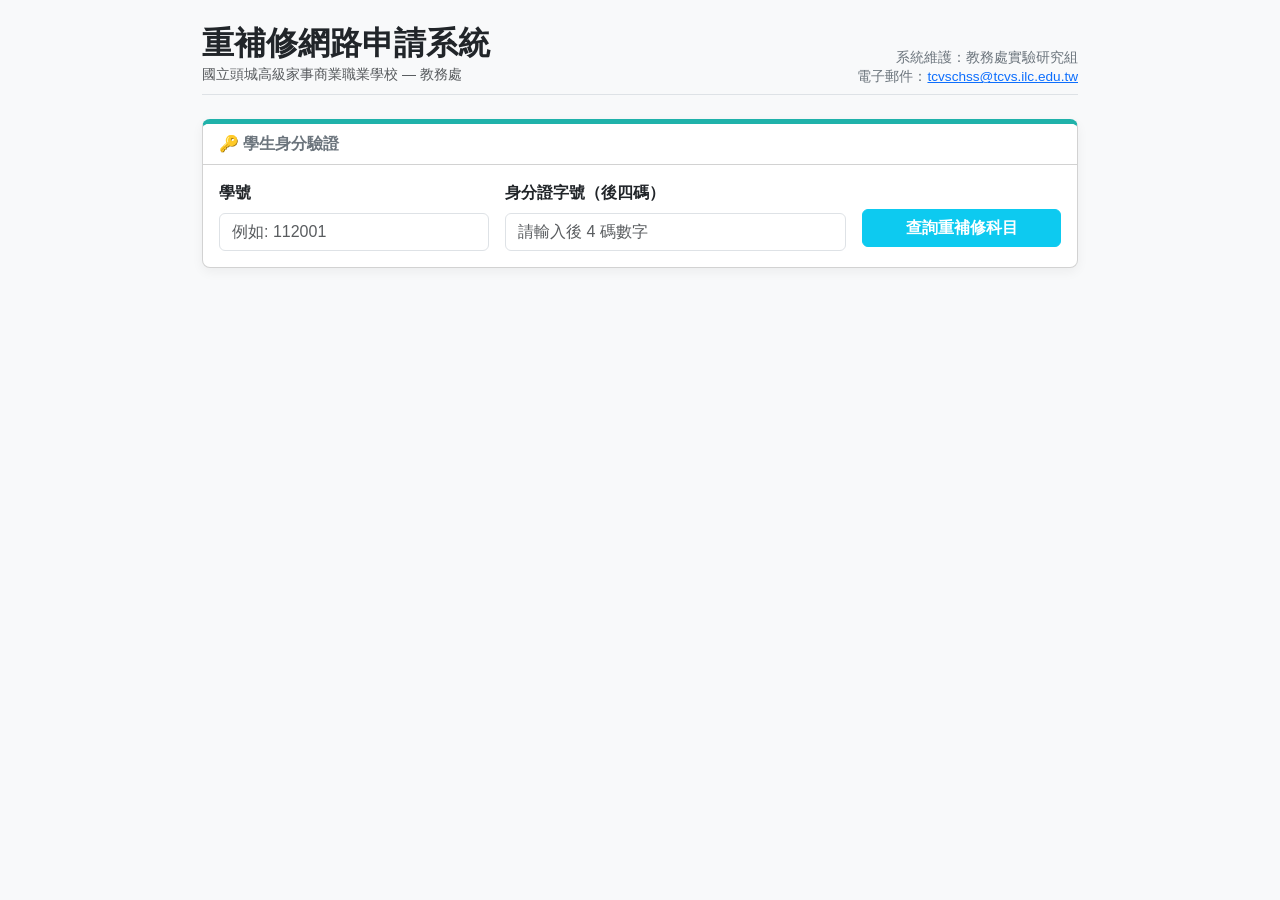
<file: course-retake/index.html>
<!DOCTYPE html>
<html lang="zh-TW">
<head>
  <meta charset="UTF-8">
  <meta name="viewport" content="width=device-width, initial-scale=1.0">
  <title>國立頭城家商 — 重補修網路申請系統</title>
  <!-- 引入 Bootstrap 5 CSS -->
  <link href="https://cdn.jsdelivr.net/npm/bootstrap@5.3.0/dist/css/bootstrap.min.css" rel="stylesheet">
  <style>
    body {
      background-color: #f8f9fa;
      font-family: "Microsoft JhengHei", sans-serif;
    }
    .main-card {
      border-top: 5px solid #20b2aa;
      border-radius: 8px;
      box-shadow: 0 4px 12px rgba(0,0,0,0.05);
    }
    .table-container {
      background-color: #ffffff;
      border-radius: 6px;
      padding: 15px;
      box-shadow: inset 0 0 8px rgba(0,0,0,0.02);
    }
    .status-badge {
      font-size: 0.85rem;
    }
    /* 依據原本試算表邏輯：黃底紅字代表已登記/已加選 */
    .row-registered {
      background-color: #ffff00 !important;
      color: #ff0000 !important;
    }
    /* 讀取中遮罩 */
    #loading-overlay {
      position: fixed;
      top: 0; left: 0; width: 100%; height: 100%;
      background: rgba(255, 255, 255, 0.8);
      z-index: 9999;
      display: flex;
      justify-content: center;
      align-items: center;
    }
  </style>
</head>
<body>

  <!-- 讀取中動畫遮罩 -->
  <div id="loading-overlay" class="d-none">
    <div class="text-center">
      <div class="spinner-border text-info" role="status" style="width: 3rem; height: 3rem;"></div>
      <div class="mt-2 fw-bold text-secondary">系統處理中，請稍候...</div>
    </div>
  </div>

  <div class="container py-4" style="max-width: 900px;">
    <!-- 頂部標題區 -->
    <div class="d-flex justify-content-between align-items-end border-bottom pb-2 mb-4">
      <div>
        <h2 class="fw-bold text-dark m-0">重補修網路申請系統</h2>
        <small class="text-muted">國立頭城高級家事商業職業學校 — 教務處</small>
      </div>
      <!-- 聯絡資訊改為電子郵件 -->
      <div style="text-align: right; font-size: 0.85rem; line-height: 1.4;" class="text-secondary">
        系統維護：教務處實驗研究組<br>
        電子郵件：<a href="mailto:tcvschss@tcvs.ilc.edu.tw">tcvschss@tcvs.ilc.edu.tw</a>
      </div>
    </div>

    <!-- 第一步：登入驗證區塊 -->
    <div class="card main-card mb-4">
      <div class="card-header bg-white fw-bold text-secondary">🔑 學生身分驗證</div>
      <div class="card-body">
        <form id="login-form" onsubmit="event.preventDefault(); fetchStudentData();">
          <div class="row g-3 align-items-center">
            <div class="col-md-4">
              <label for="student-id" class="form-label fw-bold">學號</label>
              <input type="text" class="form-html form-control" id="student-id" placeholder="例如: 112001" required>
            </div>
            <div class="col-md-5">
              <label for="id-card-4" class="form-label fw-bold">身分證字號（後四碼）</label>
              <input type="password" class="form-control" id="id-card-4" maxlength="4" placeholder="請輸入後 4 碼數字" required>
            </div>
            <div class="col-md-3 pt-md-4">
              <button type="submit" class="btn btn-info text-white w-100 fw-bold">查詢重補修科目</button>
            </div>
          </div>
        </form>
      </div>
    </div>

    <!-- 錯誤或防呆訊息提示區 -->
    <div id="no-data-msg" class="alert alert-warning d-none fw-bold text-center my-3"></div>

    <!-- 第二步：學生基本資料與科目清單（預設隱藏） -->
    <div id="student-info-block" class="card main-card mb-4 d-none">
      <div class="card-header bg-white fw-bold text-secondary">👤 學生基本資料</div>
      <div class="card-body bg-light">
        <div class="row g-3 text-dark">
          <div class="col-6 col-sm-3"><strong>班級：</strong><span id="info-class">-</span></div>
          <div class="col-6 col-sm-3"><strong>座號：</strong><span id="info-seat">-</span></div>
          <div class="col-6 col-sm-3"><strong>姓名：</strong><span id="info-name">-</span></div>
          <div class="col-6 col-sm-3"><strong>學號：</strong><span id="info-id">-</span></div>
        </div>
      </div>
    </div>

    <!-- 第三步：科目異動表格（預設隱藏） -->
    <div id="course-table-block" class="card main-card d-none">
      <div class="card-header bg-white d-flex justify-content-between align-items-center">
        <span class="fw-bold text-secondary">📚 可重補修之科目清單</span>
        <span class="badge bg-secondary p-2 status-badge">提示：勾選即可加選，取消勾選即為退選</span>
      </div>
      <div class="card-body">
        <div class="table-container table-responsive mb-3">
          <table class="table table-bordered align-middle m-0" id="course-table">
            <thead class="table-light text-secondary">
              <tr>
                <th style="width: 70px;" class="text-center">選取</th>
                <th>年級/學期</th>
                <th>科目名稱</th>
                <th style="width: 80px;" class="text-center">學分</th>
                <th>原課堂成績狀態</th>
                <th style="width: 120px;" class="text-center">目前申請狀況</th>
              </tr>
            </thead>
            <tbody id="course-tbody">
              <!-- 動態渲染欄位 -->
            </tbody>
          </table>
        </div>

        <!-- 按鈕操作區 -->
        <div class="d-flex justify-content-between align-items-center mt-4 border-top pt-3">
          <div class="text-secondary small fw-bold">
            ※ 送出更新後，系統會自動同步至班級名冊並寄送確認信到您的學校信箱。
          </div>
          <button type="button" class="btn btn-success px-4 fw-bold shadow-sm" onclick="submitRegData()">
            💾 確認並送出異動登記
          </button>
        </div>
      </div>
    </div>

  </div>

  <!-- JavaScript 邏輯控制區 -->
  <script>
    // ⚠️ 請在此處替換為組長您部署後獲得的最新 Google Web App URL ⚠️
    const WEB_APP_URL = "https://script.google.com/macros/s/AKfycbx_你的最新API網址/exec";

    // 全域變數，紀錄當前查詢到的學生與科目狀態
    let globalStudentInfo = null;
    let globalOriginalCourses = [];

    // 開啟/關閉讀取遮罩
    function toggleLoading(show) {
      const overlay = document.getElementById("loading-overlay");
      if (show) overlay.classList.remove("d-none");
      else overlay.classList.add("d-none");
    }

    /**
     * 1. 查詢學生重補修科目資料
     */
    function fetchStudentData() {
      const studentId = document.getElementById("student-id").value.trim();
      const idCard4 = document.getElementById("id-card-4").value.trim();
      const msgDiv = document.getElementById("no-data-msg");

      if (!studentId || !idCard4) return;

      // 重置畫面狀態
      msgDiv.classList.add("d-none");
      document.getElementById("student-info-block").classList.add("d-none");
      document.getElementById("course-table-block").classList.add("d-none");

      toggleLoading(true);

      fetch(WEB_APP_URL, {
        method: "POST",
        body: JSON.stringify({
          action: "getStudentData",
          studentId: studentId,
          idCard4: idCard4
        })
      })
      .then(response => response.json())
      .then(data => {
        toggleLoading(false);
        if (data.success) {
          // 💡 核心變更：若後端判斷該生在班級表中完全無任何重補修資料
          if (data.isEmpty) {
            msgDiv.innerText = "沒有可重補修的科目。";
            msgDiv.classList.remove("alert-danger");
            msgDiv.classList.add("alert-warning");
            msgDiv.classList.remove("d-none");
            return;
          }

          // 正常有資料，暫存全域變數
          globalStudentInfo = data.studentInfo;
          globalOriginalCourses = data.courseList;

          // 渲染學生個人資料
          document.getElementById("info-class").innerText = data.studentInfo.className;
          document.getElementById("info-seat").innerText = data.studentInfo.seatNo;
          document.getElementById("info-name").innerText = data.studentInfo.name;
          document.getElementById("info-id").innerText = data.studentInfo.id;
          document.getElementById("student-info-block").classList.remove("d-none");

          // 渲染重補修科目表格
          renderCourseTable(data.courseList);
          document.getElementById("course-table-block").classList.remove("d-none");
        } else {
          // 驗證失敗或其他錯誤
          msgDiv.innerText = data.msg;
          msgDiv.classList.remove("alert-warning");
          msgDiv.classList.add("alert-danger");
          msgDiv.classList.remove("d-none");
        }
      })
      .catch(err => {
        toggleLoading(false);
        msgDiv.innerText = "連線發生錯誤，請稍後再試或洽實驗研究組（電子郵件：tcvschss@tcvs.ilc.edu.tw）。";
        msgDiv.classList.add("alert-danger");
        msgDiv.classList.remove("d-none");
        console.error(err);
      });
    }

    /**
     * 2. 動態渲染科目表格
     */
    function renderCourseTable(courses) {
      const tbody = document.getElementById("course-tbody");
      tbody.innerHTML = "";

      courses.forEach((course, index) => {
        const tr = document.createElement("tr");
        
        // 判斷是否為原先就已經登記（黃底紅字）的科目
        const isRegistered = course.reg === "已登記";
        if (isRegistered) {
          tr.className = "row-registered";
        }

        // 核取方塊：若原本已登記，預設勾選
        const checkedAttr = isRegistered ? "checked" : "";

        tr.innerHTML = `
          <td class="text-center">
            <input type="checkbox" class="form-check-input course-checkbox" 
                   data-index="${index}" ${checkedAttr} style="transform: scale(1.2); cursor: pointer;">
          </td>
          <td>${course.grade}年級 / ${course.semester}學期</td>
          <td class="fw-bold">${course.subject}</td>
          <td class="text-center">${course.credit}</td>
          <td>
            <span class="badge bg-secondary status-badge me-1">${course.status}</span>
            <span class="text-muted small">(學期成績: ${course.get})</span>
          </td>
          <td class="text-center fw-bold text-nowrap" id="status-text-${index}">
            ${isRegistered ? "★ 已登記申請" : "—"}
          </td>
        `;
        tbody.appendChild(tr);
      });

      // 監聽 Checkbox 點擊事件，動態預覽表格底色變更
      document.querySelectorAll(".course-checkbox").forEach(chk => {
        chk.addEventListener("change", function() {
          const idx = this.getAttribute("data-index");
          const targetTr = this.closest("tr");
          const statusTd = document.getElementById(`status-text-${idx}`);
          const originalReg = courses[idx].reg === "已登記";

          if (this.checked) {
            targetTr.classList.add("row-registered");
            statusTd.innerText = originalReg ? "★ 已登記申請" : "＋ 本次待加選";
          } else {
            targetTr.classList.remove("row-registered");
            statusTd.innerText = originalReg ? "－ 本次待退選" : "—";
          }
        });
      });
    }

    /**
     * 3. 收集異動並提交登記
     */
    function submitRegData() {
      if (!globalStudentInfo || globalOriginalCourses.length === 0) return;

      let addedCourses = [];
      let removedCourses = [];
      let currentTotalSelected = 0;

      const checkboxes = document.querySelectorAll(".course-checkbox");
      checkboxes.forEach(chk => {
        const idx = parseInt(chk.getAttribute("data-index"), 10);
        const course = globalOriginalCourses[idx];
        const isOriginallyChecked = course.reg === "已登記";
        const isCurrentlyChecked = chk.checked;

        if (isCurrentlyChecked) {
          currentTotalSelected++;
        }

        if (isCurrentlyChecked && !isOriginallyChecked) {
          // 本次勾選加選
          addedCourses.push(course);
        } else if (!isCurrentlyChecked && isOriginallyChecked) {
          // 本次取消退選
          removedCourses.push(course);
        }
      });

      // 防呆：完全沒任何變更
      if (addedCourses.length === 0 && removedCourses.length === 0) {
        alert("您目前的勾選狀態與原本相符，未偵測到任何異動，無須送出。");
        return;
      }

      // 確認提示
      const confirmRun = confirm(`您目前選擇了 ${currentTotalSelected} 個科目。\n確認要提交本次的「加選/退選」異動嗎？`);
      if (!confirmRun) return;

      toggleLoading(true);

      fetch(WEB_APP_URL, {
        method: "POST",
        body: JSON.stringify({
          action: "submitRegistration",
          studentInfo: globalStudentInfo,
          addedCourses: addedCourses,
          removedCourses: removedCourses
        })
      })
      .then(response => response.json())
      .then(res => {
        toggleLoading(false);
        if (res.success) {
          alert("異動更新成功！申請結果已同步寄送至您的學校電子郵件信箱。");
          
          // 💡 核心變更：不需重新整理網頁，直接自動呼叫查詢，即時在頁面上重整顯示最新申請狀況！
          fetchStudentData(); 
        } else {
          alert("更新失敗：" + res.msg + "\n請洽教務處實驗研究組（電子郵件：tcvschss@tcvs.ilc.edu.tw）。");
        }
      })
      .catch(err => {
        toggleLoading(false);
        alert("提交時發生連線錯誤，請檢查網路，或洽實驗研究組（電子郵件：tcvschss@tcvs.ilc.edu.tw）。");
        console.error(err);
      });
    }
  </script>
</body>
</html>
</file>
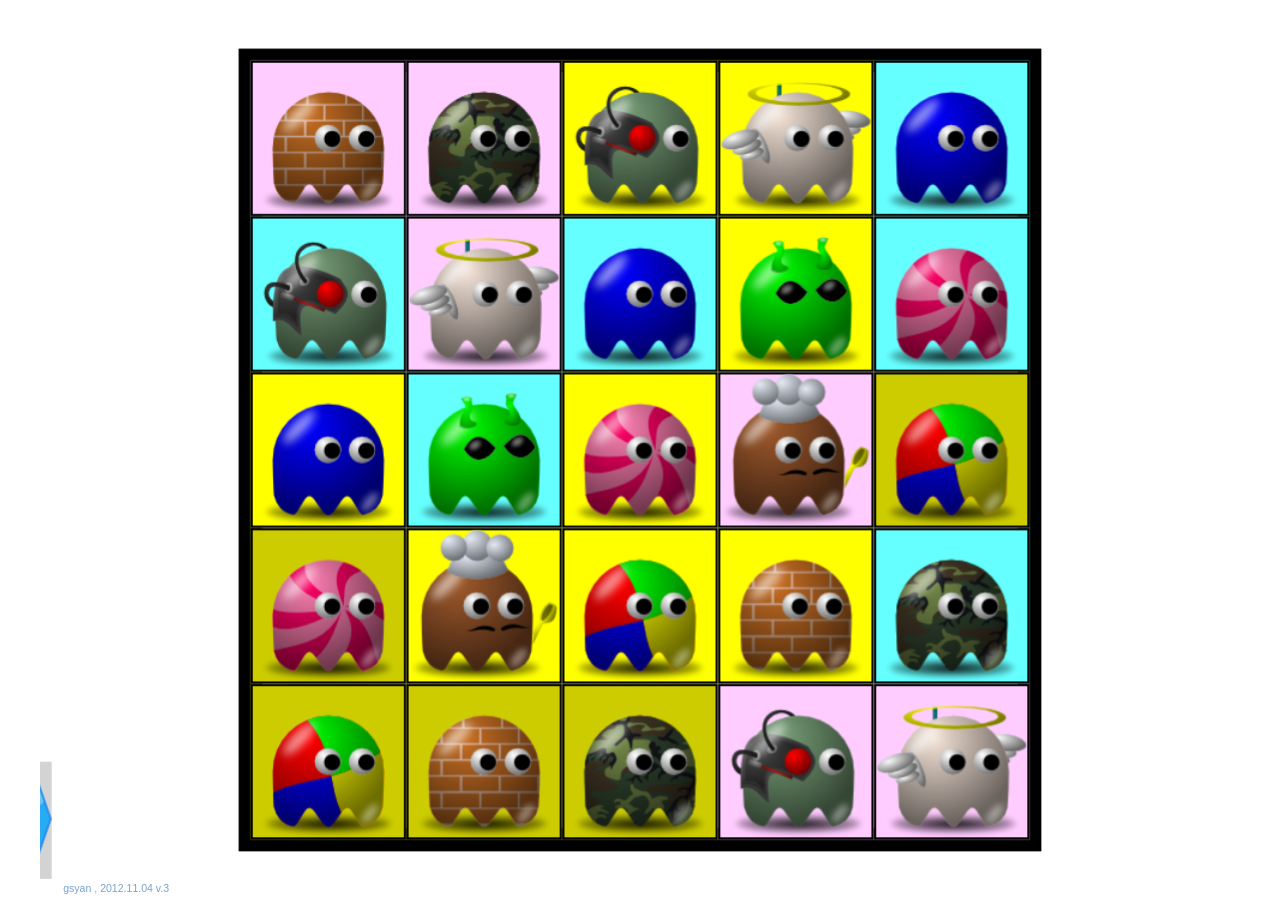
<file: hi/index.html>
<!DOCTYPE HTML>
<html manifest="cache.appcache">
<head>
	<title>戳戳樂</title>
	<meta name="Author" content="gsyan, 顏國雄, 2012.11.04">
	<meta http-equiv="Content-Type" content="application/xhtml+xml; charset=UTF-8" />
	<meta name="apple-mobile-web-app-capable" content="yes" />
    <link rel="apple-touch-icon" href="assets/icon.png"/>
	<!-- STARTUP IMAGES -->
	<!-- startup image for web apps - iPad - landscape (748x1024) 
		Note: iPad landscape startup image has to be exactly 748x1024 pixels (portrait, with contents rotated).-->
	<link rel="apple-touch-startup-image" href="assets/startup-ipad-l.png" media="screen and (min-device-width: 481px) and (max-device-width: 1024px) and (orientation:landscape)" />
	
	<!-- startup image for web apps - iPad - portrait (768x1004) -->
	<link rel="apple-touch-startup-image" href="assets/startup-ipad-p.png" media="screen and (min-device-width: 481px) and (max-device-width: 1024px) and (orientation:portrait)" />

	<!-- startup image for web apps (320x460) -->
	<link rel="apple-touch-startup-image" href="assets/startup.png" media="screen and (max-device-width: 320px)" />
</head>
<body>
   	<script type="text/javascript">
		(function(name,callback){

			var getObjectByName = function(name, opt_obj) {
				var parts = name.split('.');
				var cur = opt_obj || window;
				for (var part; part = parts.shift(); ) {
					if (cur[part]) {
						cur = cur[part];
					} else {
						return null;
					}
				}
				return cur;
			};

			function loadJS(call){
				var script = document.createElement('script');
				script.setAttribute('type','text/javascript');
				script.onload = function(){
					(getObjectByName(callback))();
					call();
				};

				script.setAttribute('src',name);
				document.getElementsByTagName('head')[0].appendChild(script);
			}

			var webappCache = window.applicationCache;

			if(webappCache && window.navigator.userAgent.indexOf('WebKit') != -1){

				var WIDTH = 200,
					HEIGHT = 100;

				var scripts = document.getElementsByTagName('script');
				var script = scripts[scripts.length-1];
				var el = document.createElement('div');
				var parent = script.parentNode;
				if(parent.style.position!='absolute' && parent.style.position!='relative'){
					parent.style.cssText = 'relative';
				}
				var pwidth = window.innerWidth;
				var pheight = window.innerHeight;
				el.style.cssText = 'text-align:center;width:'+WIDTH+'px;height:'+HEIGHT+'px;position:absolute;left:'+Math.round((pwidth-WIDTH)*.5)+'px;top:'+Math.round((pheight-HEIGHT)*.5)+'px';
				script.parentNode.insertBefore(el,script);
				script.parentNode.removeChild(script);

				var started = 0;

				var close = function(){
					if(started) return;
					el.innerHTML = 'Starting';
					loadJS(function(){
						el.parentNode.removeChild(el);
					});
					started=1;
					clearTimeout(timeout);
				};

				var timeout = setTimeout(function(){close()},2000);

				webappCache.addEventListener('checking', function(){
					//console.log('checking');
					el.innerHTML = 'Initializing';
					},false);

				webappCache.addEventListener('cached', function(){
					//console.log('cached');
					close();
				},false);

				webappCache.addEventListener('noupdate', function(){
					//console.log('noupdate');
					close();
				},false);

				webappCache.addEventListener('updateready', function(){
					//console.log('updateready');
					webappCache.swapCache();
					close();
				},false);
/*
			webappCache.addEventListener('downloading', function(){
					clearTimeout(timeout);
				},false);

				webappCache.addEventListener('progress', function(e){
					console.log('progress '+e.loaded+'/'+e.total);
					el.innerHTML = 'Loading '+e.loaded+'/'+e.total;
				},false);
*/
				webappCache.addEventListener('obsolete', function(){
					//console.log('obsolete')
					close();
				}, false);

				webappCache.addEventListener('error', function(e){
					//console.log('error');
					close();
				}, false);
			}
			else {
				loadJS(function(){});
			}

		})('poke.js','poke.start');

		</script>
</body>

</html>
</file>
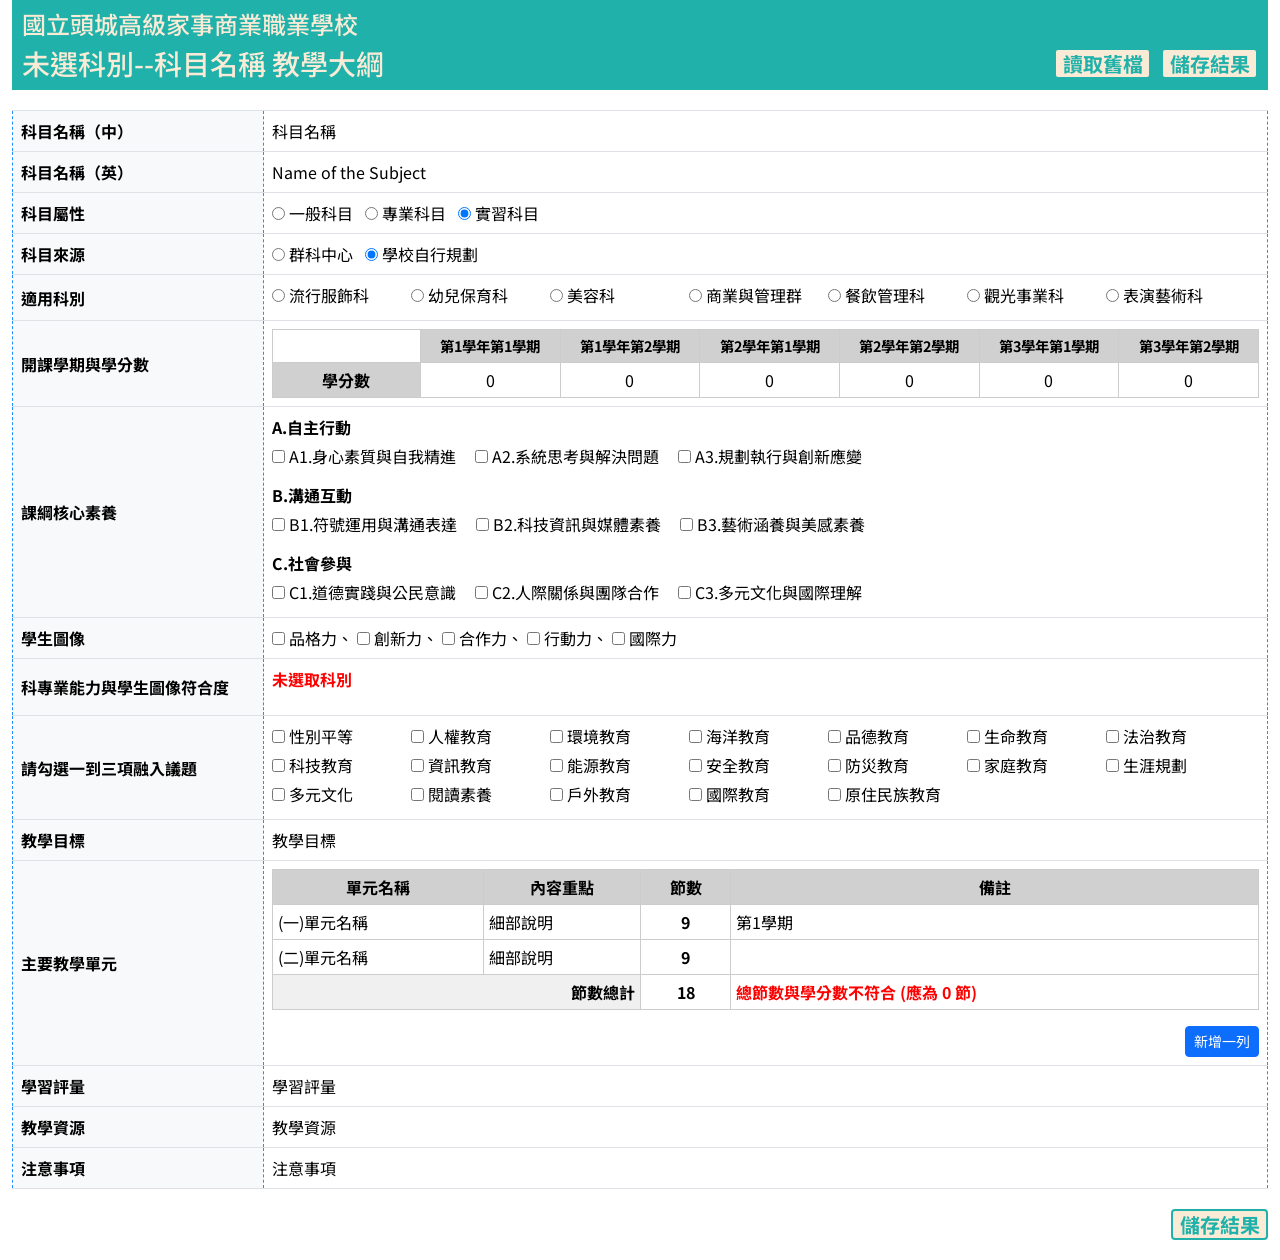
<file: table.html>
<!doctype html>
<html lang="zh-TW">
<head>
<meta charset="UTF-8">
<meta name="viewport" content="width=device-width, initial-scale=1">
<title>未選科別--科目名稱 教學大綱</title> 

<link href="https://cdn.jsdelivr.net/npm/bootstrap@5.2.1/dist/css/bootstrap.min.css" rel="stylesheet">

<link rel="preconnect" href="https://fonts.googleapis.com">
<link rel="preconnect" href="https://fonts.gstatic.com" crossorigin>
<link href="https://fonts.googleapis.com/css2?family=Noto+Sans+TC:wght@500&display=swap" rel="stylesheet">

<style>
/* 繼承 logform.html 的通用樣式 */
* {
    font-family: 'Noto Sans TC', sans-serif;
}
.header {
    color: AntiqueWhite;
    background-color: LightSeaGreen;
    padding: 10px;
    margin-bottom: 20px;
    /* 確保定位上下文 */
    position: relative; 
}
/* 調整表格樣式 */
.syllabus-table th {
    background-color: #f8f9fa; /* Bootstrap Light 背景色 */
    width: 20%;
    font-weight: bold;
    color: #000;
}
.syllabus-table td, .syllabus-table th {
    vertical-align: middle;
    /* 增加藍色虛線邊框來提示可編輯 */
    border: 1px dashed DodgerBlue; 
}

/* 內部單元表格 - 統一樣式 (主要教學單元與科專業能力、開課學期) */
.inner-table td, .inner-table th {
    /* 使用 #ccc 實線邊框，匹配科專業能力 */
    border: 1px solid #ccc !important; 
    padding: 5px; 
    vertical-align: middle;
}
.inner-table th {
    /* 背景色改為 #d0d0d0 */
    background-color: #d0d0d0; 
    width: auto;
    /* 置中和粗體 */
    text-align: center; 
    font-weight: bold; 
    color: #000; /* 確保內嵌表格標題文字是黑色 */
}

/* 移除「主要教學單元」表格的行底色 (stripe) */
#syllabusTable tbody tr td {
    background-color: transparent !important; /* 確保沒有底色 */
}
/* 讓包含 input/list 的儲存格保持不可直接編輯外部文字，只允許操作內部元素 */
.no-edit-td {
    /* 移除藍色虛線邊框，使用實線 */
    border: 1px solid #999; 
    /* 強制內容不可編輯 */
    contenteditable: "false"; 
}
/* 關鍵：使所有帶有 editable-td class 的格子文字為 DodgerBlue */
.editable-td {
    color: DodgerBlue;
}
/* 適用科別/學期選項排版，讓選項之間有足夠間距 */
.subject-group label {
    display: inline-block;
    min-width: 120px;
    margin-right: 15px;
    margin-bottom: 5px;
}

/* ****** 開課學期表格相關樣式 (轉置後) ****** */
/* 確保學期標題不會因為太長而換行 */
#semesterCreditTable thead th:not(:first-child) {
    font-size: 0.9rem; /* 縮小字體以容納更多欄位 */
}
/* ****** 結束：開課學期表格相關樣式 ****** */

/* ****** 科專業能力內嵌表格樣式 (繼承 .inner-table 樣式) ****** */
.inner-competency-table .match-options label {
    margin-left: 5px; /* 讓選項之間有間距 */
}
/* ****** 結束：科專業能力內嵌表格樣式 ****** */


/* 節數欄位置中對齊 */
.session-count, #totalSessionCount {
    text-align: center;
    font-weight: bold; /* 總計保持粗體 */
}
/* 總計列標題 */
.inner-table tfoot th {
    background-color: #f0f0f0; /* 總計列標題不同色 */
    text-align: right;
    /* 確保邊框與內嵌表格一致 */
    border: 1px solid #ccc !important; 
}

/* 按鈕容器樣式，讓按鈕靠右 */
.button-container {
    text-align: right;
    margin-top: 10px; /* 與表格間距 */
}
/* 調整內層 list 的間距，避免文字太擠 */
.editable-td ul, .editable-td ol {
    margin-bottom: 0.5rem;
    padding-left: 20px;
}
.editable-td p {
    margin-bottom: 0.5rem;
}
/* ****** 統一標頭按鈕樣式 ****** */
.header-button {
    /* 配合 header 顏色，使用高對比配色 */
    background-color: AntiqueWhite; 
    color: LightSeaGreen; 
    border: 2px solid LightSeaGreen; 
    
    /* 套用統一的較小尺寸 */
    font-size: 1.25rem; 
    padding: 0.1rem 0.4rem;
    
    /* 基本按鈕樣式 */
    cursor: pointer;
    border-radius: 0.25rem;
    line-height: 1.2;
    font-weight: bold; 
    transition: background-color 0.15s ease-in-out;
    text-shadow: none; 
    
    position: initial;
    top: initial;
    right: initial;
}

.header-button:hover {
    background-color: #f5f5dc; 
    box-shadow: 0 0 5px LightSeaGreen;
}

#loadOldFileButton {
    margin-right: 10px; /* 讀取舊檔按鈕與儲存按鈕的間距 */
}
/* ****** 結束：統一標頭按鈕樣式 ****** */
</style>
</head>

<body>

<div class="container-fluid">
    <div class="header">
        <h4>國立頭城高級家事商業職業學校</h4>
        <div id="title-row" style="display: flex; justify-content: space-between; align-items: center;">
            <h3 id="mainSubjectTitle" style="margin-bottom: 0;">開課科別--科目名稱 教學大綱</h3>
            <div id="button-group" style="display: flex; align-items: center;">
                <input type="file" id="fileInput" style="display: none;" accept="text/html">
                <button id="loadOldFileButton" class="header-button" title="從已儲存的靜態檔中讀取內容">讀取舊檔</button>
                <button id="saveFinalButton" class="header-button">儲存結果</button> 
            </div>
            </div>
    </div>

    <table class="table table-bordered syllabus-table">
        <tbody>
            <tr>
                <th>科目名稱（中）</th>
                <td contenteditable="true" class="editable-td" id="subjectNameCh">科目名稱</td>
            </tr>
            <tr>
                <th>科目名稱（英）</th>
                <td contenteditable="true" class="editable-td" id="subjectNameEn">Name of the Subject</td>
            </tr>
            <tr>
                <th>科目屬性</th>
                <td class="no-edit-td">
                    <label><input type="radio" name="subject_type"> 一般科目</label>&nbsp;&nbsp;
                    <label><input type="radio" name="subject_type"> 專業科目</label>&nbsp;&nbsp;
                    <label><input type="radio" name="subject_type" checked> 實習科目</label>
                </td>
            </tr>
            <tr>
                <th>科目來源</th>
                <td class="no-edit-td">
                    <label><input type="radio" name="subject_source"> 群科中心</label>&nbsp;&nbsp;
                    <label><input type="radio" name="subject_source" checked> 學校自行規劃</label>
                </td>
            </tr>
            <tr>
                <th>適用科別</th>
                <td class="no-edit-td subject-group">
                    <label><input type="radio" name="applicable_dept"> 流行服飾科</label>
                    <label><input type="radio" name="applicable_dept"> 幼兒保育科</label>
                    <label><input type="radio" name="applicable_dept"> 美容科</label>
                    <label><input type="radio" name="applicable_dept"> 商業與管理群</label>
                    <label><input type="radio" name="applicable_dept"> 餐飲管理科</label>
                    <label><input type="radio" name="applicable_dept"> 觀光事業科</label> 
                    <label><input type="radio" name="applicable_dept"> 表演藝術科</label>
                </td>
            </tr>
            <tr>
                <th>開課學期與學分數</th>
                <td class="no-edit-td">
                    <table class="table table-bordered inner-table" id="semesterCreditTable" style="margin-bottom: 0; width: 100%;">
                        <thead>
                            <tr>
                                <th style="width: 15%; background-color: transparent;"></th> <th>第1學年第1學期</th>
                                <th>第1學年第2學期</th>
                                <th>第2學年第1學期</th>
                                <th>第2學年第2學期</th>
                                <th>第3學年第1學期</th>
                                <th>第3學年第2學期</th>
                            </tr>
                        </thead>
                        <tbody>
                            <tr>
                                <th style="color: #000; vertical-align: middle; font-weight: bold; background-color: #d0d0d0; text-align: center;">學分數</th>
                                <td contenteditable="true" class="editable-td credit-cell" style="text-align: center;">0</td>
                                <td contenteditable="true" class="editable-td credit-cell" style="text-align: center;">0</td>
                                <td contenteditable="true" class="editable-td credit-cell" style="text-align: center;">0</td>
                                <td contenteditable="true" class="editable-td credit-cell" style="text-align: center;">0</td>
                                <td contenteditable="true" class="editable-td credit-cell" style="text-align: center;">0</td>
                                <td contenteditable="true" class="editable-td credit-cell" style="text-align: center;">0</td>
                            </tr>
                        </tbody>
                    </table>
                </td>
            </tr>
            <tr>
                <th>課綱核心素養</th>
                <td class="no-edit-td subject-group">
                    <p style="font-weight: bold; margin-bottom: 5px; margin-top: 0; color: #000;">A.自主行動</p>
                    <label><input type="checkbox" name="core_competency"> A1.身心素質與自我精進</label>
                    <label><input type="checkbox" name="core_competency"> A2.系統思考與解決問題</label>
                    <label><input type="checkbox" name="core_competency"> A3.規劃執行與創新應變</label>
                    <br>
                    <p style="font-weight: bold; margin-top: 10px; margin-bottom: 5px; color: #000;">B.溝通互動</p>
                    <label><input type="checkbox" name="core_competency"> B1.符號運用與溝通表達</label>
                    <label><input type="checkbox" name="core_competency"> B2.科技資訊與媒體素養</label>
                    <label><input type="checkbox" name="core_competency"> B3.藝術涵養與美感素養</label>
                    <br>
                    <p style="font-weight: bold; margin-top: 10px; margin-bottom: 5px; color: #000;">C.社會參與</p>
                    <label><input type="checkbox" name="core_competency"> C1.道德實踐與公民意識</label>
                    <label><input type="checkbox" name="core_competency"> C2.人際關係與團隊合作</label>
                    <label><input type="checkbox" name="core_competency"> C3.多元文化與國際理解</label>
                </td>
            </tr>
            <tr>
                <th>學生圖像</th>
                <td class="no-edit-td">
                    <label><input type="checkbox"> 品格力</label>、
                    <label><input type="checkbox"> 創新力</label>、
                    <label><input type="checkbox"> 合作力</label>、
                    <label><input type="checkbox"> 行動力</label>、
                    <label><input type="checkbox"> 國際力</label>
                </td>
            </tr>
            
            <tr id="majorCompetencyRow">
                <th>科專業能力與學生圖像符合度</th>
                <td id="majorCompetenciesContainer" class="no-edit-td">
                    </td>
            </tr>
            
            <tr>
                <th>請勾選一到三項融入議題</th>
                <td class="no-edit-td subject-group">
                    <label><input type="checkbox" name="integrated_topic"> 性別平等</label>
                    <label><input type="checkbox" name="integrated_topic"> 人權教育</label>
                    <label><input type="checkbox" name="integrated_topic"> 環境教育</label>
                    <label><input type="checkbox" name="integrated_topic"> 海洋教育</label>
                    <label><input type="checkbox" name="integrated_topic"> 品德教育</label>
                    <label><input type="checkbox" name="integrated_topic"> 生命教育</label>
                    <label><input type="checkbox" name="integrated_topic"> 法治教育</label>
                    <label><input type="checkbox" name="integrated_topic"> 科技教育</label>
                    <label><input type="checkbox" name="integrated_topic"> 資訊教育</label>
                    <label><input type="checkbox" name="integrated_topic"> 能源教育</label>
                    <label><input type="checkbox" name="integrated_topic"> 安全教育</label>
                    <label><input type="checkbox" name="integrated_topic"> 防災教育</label>
                    <label><input type="checkbox" name="integrated_topic"> 家庭教育</label>
                    <label><input type="checkbox" name="integrated_topic"> 生涯規劃</label>
                    <label><input type="checkbox" name="integrated_topic"> 多元文化</label>
                    <label><input type="checkbox" name="integrated_topic"> 閱讀素養</label>
                    <label><input type="checkbox" name="integrated_topic"> 戶外教育</label>
                    <label><input type="checkbox" name="integrated_topic"> 國際教育</label>
                    <label><input type="checkbox" name="integrated_topic"> 原住民族教育</label>
                </td>
            </tr>
            
            <tr>
                <th>教學目標</th>
                <td contenteditable="true" class="editable-td">教學目標</td>
            </tr>
            <tr>
                <th>主要教學單元</th>
                <td>
                    <table class="table table-bordered inner-table" id="syllabusTable">
                        <thead>
                            <tr><th>單元名稱</th><th>內容重點</th><th>節數</th><th>備註</th></tr>
                        </thead>
                        <tbody id="unitBody">
                            <tr><td contenteditable="true" class="editable-td">(一)單元名稱</td><td contenteditable="true" class="editable-td">細部說明</td><td contenteditable="true" class="editable-td session-count">9</td><td contenteditable="true" class="editable-td">第1學期</td></tr>
                            <tr><td contenteditable="true" class="editable-td">(二)單元名稱</td><td contenteditable="true" class="editable-td">細部說明</td><td contenteditable="true" class="editable-td session-count">9</td><td contenteditable="true" class="editable-td"></td></tr>
                        </tbody>
                        <tfoot>
                            <tr>
                                <th colspan="2">節數總計</th>
                                <td id="totalSessionCount" class="editable-td" style="text-align: center;">0</td>
                                <td id="creditMatchWarning"></td>
                            </tr>
                        </tfoot>
                    </table>
                    <div class="button-container">
                        <button class="btn btn-sm btn-primary" id="addNewUnitRow">新增一列</button>
                    </div>
                </td>
            </tr>
            
            <tr>
                <th>學習評量</th>
                <td contenteditable="true" class="editable-td">學習評量</td>
            </tr>
            <tr>
                <th>教學資源</th>
                <td contenteditable="true" class="editable-td">教學資源</td>
            </tr>
            <tr>
                <th>注意事項</th>
                <td contenteditable="true" class="editable-td">注意事項</td>
            </tr>
        </tbody>
    </table>
</div>

<div class="container-fluid" style="text-align: right; margin-top: 20px; margin-bottom: 20px;">
    <button id="saveFinalButtonBottom" class="header-button">儲存結果</button>
</div>

<script src="https://cdn.jsdelivr.net/npm/bootstrap@5.2.1/dist/js/bootstrap.bundle.min.js"></script>

<script>
//==================================================
// 1. 科專業能力資料表
//==================================================
const 科專業能力 = {
    "流行服飾科": [
        "具備流行服飾類相關基本概念及實用技能",
        "具備對美之敏銳觀察力，且富含敬業精神的工作態度及職業道德與終身學習的觀念",
        "具備服飾設計專業知能及作品賞析能力",
        "具備打版專業技能及服裝修改技巧",
        "具備流行脈動觀察及分析能力"
    ],
    "幼兒保育科": [
        "具備幼保類科基本概念及實用技能",
        "具備教案設計活動規劃的能力",
        "具備助理保育員之教保能力",
        "具備家庭服務與照顧服務能力",
        "具備團隊合作與多元能力"
    ],
    "美容科": [
        "具備美容美髮專業知能與職業道德",
        "具備美感與美髮彩妝鑑賞與服務能力",
        "具備整體造型與時尚產業實作能力",
        "具備敬業工作態度與終身學習能力"
    ],
    "商業與管理群": [
        "具備商業與數位科技基礎素養及企業永續(ESG)與社會責任理念的基礎人才",
        "具備運用生成式AI協作辦公暨資訊規劃技能的基礎人才",
        "具備優化新零售電商經營模式與智慧商務基礎技術能力的基礎人才",
        "具備商務數據分析與專題實作能力的基礎人才"
    ],
    "餐飲管理科": [
        "具備中餐、西餐與烘焙能力",
        "具備飲料調製與創意飲品能力",
        "具備餐飲服務與溝通能力",
        "具備基礎餐旅英語能力",
        "具備在地文化與飲食連結能力"
    ],
    "觀光事業科": [
        "具備旅館、餐廳、會展與運輸服務能力",
        "具備國際觀與餐旅英日語會話能力",
        "具備導覽解說與旅遊溝通能力",
        "具備文化與觀光資源整合與遊程設計能力",
        "具備人文素養與職業道德能力"
    ],
    "表演藝術科": [
        "具備表演藝術基礎能力",
        "具備影視幕後工程應用能力",
        "具備人文藝術素養",
        "具備藝術產業實作能力",
        "具備職業道德與終身學習能力"
    ]
};


//==================================================
// 2. 計算總節數與學分符合性
//==================================================
function calculateTotalSessions() {
    const cells = document.querySelectorAll(".session-count");
    let total = 0;

    cells.forEach(c => {
        // 確保在計算時，contenteditable 的值是數字
        const v = parseInt(c.textContent.trim().replace(/\D/g, "")) || 0;
        total += v;
    });

    document.getElementById("totalSessionCount").textContent = total;

    // 計算總學分 (從 .credit-cell 的文本內容中提取)
    let credits = 0;
    document.querySelectorAll(".credit-cell").forEach(td => {
        // 使用 replace(/\D/g, "") 穩健地提取數字
        credits += parseInt(td.textContent.trim().replace(/\D/g, "")) || 0;
    });


    const required = credits * 18;
    const warn = document.getElementById("creditMatchWarning");

    warn.innerHTML = (required !== total)
        ? `<span style="color:red;font-weight:bold">總節數與學分數不符合 (應為 ${required} 節)</span>`
        : "";
}


//==================================================
// 3. 更新標題與科別 → 更新能力表
//==================================================
function updateTitles() {
    const subject = document.getElementById("subjectNameCh").textContent.trim();
    const r = document.querySelector('input[name="applicable_dept"]:checked');
    const dept = r ? r.closest("label").textContent.trim() : "未選科別";

    const title = `${dept}--${subject} 教學大綱`;

    document.title = title;
    document.getElementById("mainSubjectTitle").textContent = title;

    update科專業能力();
}


//==================================================
// 4. 動態產生科專業能力表格
//==================================================
function update科專業能力() {
    const r = document.querySelector('input[name="applicable_dept"]:checked');
    const container = document.getElementById("majorCompetenciesContainer");

    if (!r) {
        container.innerHTML = `<p style="color:red;font-weight:bold">未選取科別</p>`;
        return;
    }

    const dept = r.closest("label").textContent.trim();
    const list = 科專業能力[dept];

    if (!list) {
        // 應不會發生，但以防萬一
        container.innerHTML = `<p style="color:red;font-weight:bold">科別資料庫錯誤</p>`;
        return;
    }

    let html = `
        <table class="table table-bordered inner-table inner-competency-table">
            <thead>
                <tr>
                    <th style="background-color: #d0d0d0; color: #000; text-align: center;">科專業能力</th>
                    <th style="width: 20%; background-color: #d0d0d0; color: #000; text-align: center;">符合度</th>
                </tr>
            </thead>
            <tbody>
    `;

    list.forEach((text, i) => {
        const name = `competency_match_${i}`;
        html += `
            <tr>
                <td class="competency-text">${text}</td>
                <td class="match-options">
                    <label><input type="radio" name="${name}" value="高"> 高</label>
                    <label><input type="radio" name="${name}" value="低"> 低</label>
                    <label><input type="radio" name="${name}" value="無" checked> 無</label>
                </td>
            </tr>
        `;
    });

    html += "</tbody></table>";
    container.innerHTML = html;
}


//==================================================
// 5. 新增教學單元列
//==================================================
function addNewRow() {
    const tbody = document.getElementById("unitBody");
    const tr = document.createElement("tr");
    tr.innerHTML = `
        <td contenteditable="true" class="editable-td">(項次)單元名稱</td>
        <td contenteditable="true" class="editable-td">細部說明</td>
        <td contenteditable="true" class="editable-td session-count">1</td>
        <td contenteditable="true" class="editable-td"></td>
    `;

    tbody.appendChild(tr);
    tr.querySelector(".session-count").addEventListener("input", calculateTotalSessions);

    calculateTotalSessions();
}


//==================================================
// 6. 讀取舊檔（靜態檔讀取）
//==================================================

/**
 * Helper: Updates radio/checkbox fields from static text.
 * @param {HTMLElement} td - The static TD element content.
 * @param {string} selector - CSS selector for the live input group (e.g., 'input[name="applicable_dept"]').
 * @param {string} [separator='、'] - Separator for checkbox groups.
 */
function updateSelectionField(td, selector, separator = '、') {
    // 靜態檔的內容
    let staticText = td.textContent.trim();
    if (!staticText) return;

    // 清除所有現有的勾選
    document.querySelectorAll(selector).forEach(input => input.checked = false);
    
    // 如果是 Radio Button，直接比對文字
    if (selector.includes('type="radio"')) {
        document.querySelectorAll(selector).forEach(input => {
            const label = input.closest('label');
            if (label && label.textContent.trim() === staticText) {
                input.checked = true;
            }
        });
        return;
    }

    // Checkbox Group
    // 進行分割並清理空白，同時排除空字串
    const selectedItems = staticText.split(separator)
                                    .map(item => item.trim())
                                    .filter(item => item !== '');


    document.querySelectorAll(selector).forEach(input => {
        const label = input.closest('label');
        if (label && selectedItems.includes(label.textContent.trim())) {
            input.checked = true;
        }
    });
}

/**
 * Helper: Restores the live semester credit table from the static table's cell values.
 * @param {HTMLElement} staticTable - The loaded #semesterCreditTable element.
 */
function loadSemesterCreditTable(staticTable) {
    const liveTable = document.getElementById('semesterCreditTable');
    
    // 直接選取靜態表格和動態表格中的所有 .credit-cell，以確保只選擇學分數欄位
    const staticCreditCells = staticTable.querySelectorAll('.credit-cell');
    const liveCreditCells = liveTable.querySelectorAll('.credit-cell'); 

    if (staticCreditCells.length === 0 || liveCreditCells.length === 0) return;

    staticCreditCells.forEach((staticCell, index) => {
        // 使用 replace(/\D/g, "") 穩健地提取數字
        const staticValue = staticCell.textContent.trim().replace(/\D/g, "");
        
        if (liveCreditCells[index]) {
            // 直接將靜態檔的數值寫入 live table 的 contenteditable TD
            liveCreditCells[index].textContent = staticValue;
        }
    });
}


/**
 * Helper: Restores the live major competencies match from the static table.
 * @param {HTMLElement} staticTable - The loaded .inner-competency-table element.
 */
function loadMajorCompetencies(staticTable) {
    const liveTable = document.querySelector('#majorCompetenciesContainer .inner-competency-table');
    if (!liveTable) return; // 沒選科別或更新失敗

    const staticRows = staticTable.querySelectorAll('tbody tr');
    
    staticRows.forEach(staticRow => {
        const staticText = staticRow.querySelector('.competency-text')?.textContent.trim();
        // 靜態檔的 match-options 儲存格只有文字
        const staticMatch = staticRow.querySelector('td:last-child')?.textContent.trim(); 
        
        if (!staticText || !staticMatch) return;
        
        // 在 live table 中找到相符的列
        const liveRow = Array.from(liveTable.querySelectorAll('tbody tr')).find(tr => {
            return tr.querySelector('.competency-text')?.textContent.trim() === staticText;
        });

        if (liveRow) {
            // 找到 live table 中符合 static match text 的 radio button
            const liveRadio = liveRow.querySelector(`input[type="radio"][value="${staticMatch}"]`);
            if (liveRadio) {
                const name = liveRadio.name;
                // 清除現有 check
                liveRow.querySelectorAll(`input[name="${name}"]`).forEach(r => r.checked = false);
                // 設置新的 check
                liveRadio.checked = true;
            }
        }
    });
}

/**
 * Helper: Restores the live syllabus table from the static table rows.
 * @param {HTMLElement} staticTable - The loaded #syllabusTable element.
 */
function loadSyllabusTable(staticTable) {
    const unitBody = document.getElementById('unitBody');
    // 清除現有 rows
    unitBody.innerHTML = ''; 
    
    // 嚴格只查詢靜態表格 tbody 內的 <tr>，避免選取到 tfoot
    const staticBody = staticTable.querySelector('tbody');
    if (!staticBody) return;
    
    const staticRows = staticBody.querySelectorAll('tr'); // 修正選擇器
    
    staticRows.forEach(staticRow => {
        const newTr = document.createElement('tr');
        // 複製儲存格內容並重新設定可編輯屬性
        Array.from(staticRow.children).forEach((staticCell, index) => {
            const newTd = document.createElement('td');
            // 直接複製 innerHTML，保留 ul/ol/p 標籤結構
            newTd.innerHTML = staticCell.innerHTML;
            newTd.setAttribute('contenteditable', 'true');
            newTd.classList.add('editable-td');
            
            // 重新加上節數欄位的 class 和 listener
            if (index === 2) {
                newTd.classList.add('session-count');
                newTd.addEventListener('input', calculateTotalSessions);
            }
            newTr.appendChild(newTd);
        });
        unitBody.appendChild(newTr);
    });
}


function loadOldFile() {
    const fileInput = document.getElementById('fileInput');
    
    // 設置 onchange 事件處理器
    fileInput.onchange = (e) => {
        const file = e.target.files[0];
        // 清空 file input，以便下次選取相同檔案時仍能觸發 change 事件
        e.target.value = ''; 
        if (!file) return;

        const reader = new FileReader();
        reader.onload = function(event) {
            const htmlContent = event.target.result;
            // 解析載入的靜態 HTML
            const parser = new DOMParser();
            const staticDoc = parser.parseFromString(htmlContent, 'text/html');
            const staticTable = staticDoc.querySelector('.syllabus-table');
            
            if (!staticTable) {
                alert("錯誤：讀取檔案失敗或檔案格式不正確，請確保您讀取的是先前儲存的靜態 HTML 檔。");
                return;
            }

            // 取得所有靜態表格的 TH/TD 映射
            const staticRows = Array.from(staticTable.querySelectorAll('tbody tr'));
            const getStaticTdByTh = (thText) => {
                const tr = staticRows.find(r => r.querySelector('th')?.textContent.trim() === thText);
                // 靜態檔儲存時 TH/TD 在同一個 TR 裡
                return tr ? tr.querySelector('td') : null; 
            };

            // ** 1. 載入文字欄位 **
            const staticSubjectNameCh = getStaticTdByTh('科目名稱（中）');
            if (staticSubjectNameCh) {
                document.getElementById('subjectNameCh').textContent = staticSubjectNameCh.textContent.trim();
            }
            const staticSubjectNameEn = getStaticTdByTh('科目名稱（英）');
            if (staticSubjectNameEn) {
                document.getElementById('subjectNameEn').textContent = staticSubjectNameEn.textContent.trim();
            }
            
            // ** 2. 載入選擇欄位 - 先載入適用科別以重建科專業能力表格 **
            const staticApplicableDeptTd = getStaticTdByTh('適用科別');
            if (staticApplicableDeptTd) {
                // 靜態檔的適用科別 TD 內容為純文字 (e.g. 餐飲管理科)
                updateSelectionField(staticApplicableDeptTd, 'input[name="applicable_dept"]');
                updateTitles(); // 必須立即呼叫來重建科專業能力表格
            }

            // ** 3. 載入其他選擇欄位 **
            const staticSubjectTypeTd = getStaticTdByTh('科目屬性');
            if (staticSubjectTypeTd) updateSelectionField(staticSubjectTypeTd, 'input[name="subject_type"]');
            toggleMajorCompetencyVisibility(); // 載入屬性後檢查隱藏/顯示
            
            const staticSubjectSourceTd = getStaticTdByTh('科目來源');
            if (staticSubjectSourceTd) updateSelectionField(staticSubjectSourceTd, 'input[name="subject_source"]');
            
            const staticStudentImageTd = getStaticTdByTh('學生圖像');
            // 注意：學生圖像沒有 name 屬性，使用更複雜的選擇器
            if (staticStudentImageTd) updateSelectionField(staticStudentImageTd, 'td:not(#majorCompetenciesContainer, #semesterCreditTable) > label > input[type="checkbox"]:not([name])', '、'); 

            const staticIntegratedTopicTd = getStaticTdByTh('請勾選一到三項融入議題');
            // 此處使用修正後的 updateSelectionField 函式來讀取融入議題
            if (staticIntegratedTopicTd) updateSelectionField(staticIntegratedTopicTd, 'input[name="integrated_topic"]', '、'); 
            
            // ** 4. 載入核心素養（特殊解析） **
            const staticCoreCompetencyTd = getStaticTdByTh('課綱核心素養');
            if (staticCoreCompetencyTd) {
                document.querySelectorAll('input[name="core_competency"]').forEach(input => input.checked = false);
                
                let staticText = staticCoreCompetencyTd.textContent.trim();
                // 移除標頭文字，將剩餘文字用分隔符號連接
                staticText = staticText.replace(/\s*A\.自主行動\s*|\s*B\.溝通互動\s*|\s*C\.社會參與\s*/g, '、').trim();
                staticText = staticText.replace(/^、|、$/g, '').trim(); 
                
                if (staticText) {
                    // 這裡也使用修正後的 split 和 trim 邏輯
                    const selectedItems = staticText.split('、')
                                                    .map(item => item.trim())
                                                    .filter(item => item !== '');


                    document.querySelectorAll('input[name="core_competency"]').forEach(input => {
                        const label = input.closest('label');
                        if (label && selectedItems.includes(label.textContent.trim())) {
                            input.checked = true;
                        }
                    });
                }
            }


            // ** 5. 載入表格欄位 **
            
            // 科專業能力與學生圖像符合度
            const staticMajorCompetenciesTd = getStaticTdByTh('科專業能力與學生圖像符合度');
            const staticMajorCompetenciesTable = staticMajorCompetenciesTd ? staticMajorCompetenciesTd.querySelector('.inner-competency-table') : null;
            if (staticMajorCompetenciesTable) {
                // 必須在 updateTitles() 之後執行，因為 updateTitles() 會建立 live table
                loadMajorCompetencies(staticMajorCompetenciesTable);
            }
            
            // 開課學期與學分數 
            const staticSemesterCreditTd = getStaticTdByTh('開課學期與學分數');
            const staticSemesterCreditTable = staticSemesterCreditTd ? staticSemesterCreditTd.querySelector('#semesterCreditTable') : null;
            if (staticSemesterCreditTable) {
                loadSemesterCreditTable(staticSemesterCreditTable);
            }
            
            // 主要教學單元
            const staticSyllabusTd = getStaticTdByTh('主要教學單元');
            const staticSyllabusTable = staticSyllabusTd ? staticSyllabusTd.querySelector('#syllabusTable') : null;
            if (staticSyllabusTable) {
                loadSyllabusTable(staticSyllabusTable);
            }
            
            // ** 6. 載入剩餘可編輯文字/列表欄位 **
            const fieldsToLoad = ['教學目標', '學習評量', '教學資源', '注意事項'];

            fieldsToLoad.forEach(thText => {
                const staticTd = getStaticTdByTh(thText);
                const liveTd = Array.from(document.querySelectorAll('.syllabus-table th')).find(th => th.textContent.trim() === thText)?.nextElementSibling;
                if (staticTd && liveTd) {
                    // 直接複製 innerHTML，保留 ul/ol/p 標籤結構
                    liveTd.innerHTML = staticTd.innerHTML;
                }
            });
            
            // ** 7. 最終更新 **
            calculateTotalSessions();
            
            alert("檔案讀取成功！網頁內容已更新。");
        };
        reader.readAsText(file);
    };
    
    // 3. 點擊按鈕，觸發隱藏的 file input
    fileInput.click();
}


//==================================================
// 7. 儲存靜態檔（修正檔名）
//==================================================
function saveFinalFile() {
    const clone = document.documentElement.cloneNode(true);
    const body = clone.querySelector("body");
    let newTotal = 0; // 儲存修正後的總節數

    // *** STEP 1: 同步 checked 狀態到 Clone 的屬性 ***
    const originalInputs = document.querySelectorAll('input[type="radio"], input[type="checkbox"]');
    const cloneInputs = body.querySelectorAll('input[type="radio"], input[type="checkbox"]');
    
    for (let i = 0; i < originalInputs.length; i++) {
        if (cloneInputs[i]) {
            if (originalInputs[i].checked) {
                cloneInputs[i].setAttribute('checked', 'checked');
            } else {
                cloneInputs[i].removeAttribute('checked');
            }
        }
    }
    
    // *** STEP 2: 移除「主要教學單元」中的無效列，並重新計算總節數 ***
    const cloneUnitBody = clone.querySelector('#unitBody');
    if (cloneUnitBody) {
        const rows = Array.from(cloneUnitBody.querySelectorAll('tr')); // 獲取靜態陣列
        
        rows.forEach(row => {
            const cells = row.querySelectorAll('td');
            // Cell 0: 單元名稱, Cell 2: 節數
            const nameText = cells[0]?.textContent.trim(); 
            const sessionText = cells[2]?.textContent.trim();
            // 解析節數，如果空白或非數字則為 0
            const sessionNum = parseInt(sessionText?.replace(/\D/g, "") || "0", 10); 

            // 判斷為無效列：單元名稱為空 OR 節數為 0/空
            if (nameText === '' || sessionNum === 0) {
                row.remove(); // 刪除該列
            } else {
                // 只將保留的列的節數計入總計
                newTotal += sessionNum;
            }
        });

        // 更新總節數欄位
        const cloneTotalEl = clone.querySelector('#totalSessionCount');
        if (cloneTotalEl) cloneTotalEl.textContent = newTotal;

        // *** STEP 3: 檢查學分符合度並更新警告訊息 (從 clone credit-cell 讀取) ***
        let credits = 0;
        clone.querySelectorAll(".credit-cell").forEach(td => {
            credits += parseInt(td.textContent.trim().replace(/\D/g, "")) || 0;
        });

        const required = credits * 18;
        const warn = clone.querySelector("#creditMatchWarning");

        if (warn) {
            // 與 newTotal 進行比對
            warn.innerHTML = (required !== newTotal)
                ? `<span style="color:red;font-weight:bold">總節數與學分數不符合 (應為 ${required} 節)</span>`
                : "";
        }
    }

    // *** STEP 4: 處理隱藏的科專業能力列（若為一般科目而隱藏，則移除不存） ***
    const isGeneralSubject = Array.from(clone.querySelectorAll('input[name="subject_type"]'))
        .some(input => input.checked && input.closest('label').textContent.includes('一般科目'));

    const cloneMajorCompetencyRow = clone.querySelector('#majorCompetencyRow');
    
    if (isGeneralSubject && cloneMajorCompetencyRow) {
        // 如果是「一般科目」，則將整列移除
        cloneMajorCompetencyRow.remove();
    }


    // 5. 靜態 CSS/Header 樣式：移除所有自訂樣式和動態連結
    clone.querySelectorAll('link, style').forEach(el => {
        // 保留 Bootstrap link
        if (!el.href || !el.href.includes('bootstrap')) {
            el.remove();
        }
    });

    // 6. 內容轉換：將所有動態/可編輯的內容轉換為靜態結果
    body.querySelectorAll(".syllabus-table td").forEach(td => {

        //--- A. 開課學期與學分數（欄位內容已是數字文本，僅需移除動態屬性）
        if (td.querySelector("#semesterCreditTable")) {
            const table = td.querySelector("#semesterCreditTable");
            if (!table) return;

            // 迭代每個學分數輸入 TD
            table.querySelectorAll('.credit-cell').forEach(creditCell => {
                // TD 內容已為使用者輸入的數字，無需變動其 innerHTML
                creditCell.style.textAlign = 'center'; 
                // 移除 TD 的 contenteditable 屬性
                creditCell.removeAttribute("contenteditable");
                creditCell.classList.remove("editable-td");
            });

            // 移除外部 TD 的動態屬性
            td.removeAttribute("contenteditable");
            td.classList.remove("editable-td");
            td.classList.remove("no-edit-td");

            return;
        }

        //--- B. 科專業能力與學生圖像符合度（保留表格結構，僅顯示選中文字）
        // 如果在 STEP 4 中被移除，此處將會因為找不到 td.id === "majorCompetenciesContainer" 而跳過，是正確行為。
        if (td.id === "majorCompetenciesContainer") {
            const table = td.querySelector(".inner-competency-table");
            
            if (table) {
                // 迭代每個符合度選項的儲存格
                table.querySelectorAll('.match-options').forEach(matchCell => {
                    // 找到選中的值，如果沒有則預設為 "無"
                    const checked = matchCell.querySelector('input[type="radio"][checked]');
                    const value = checked ? checked.value : "無"; 
                    
                    // 將整個儲存格內容替換為選中的符合度文字
                    matchCell.innerHTML = value;
                    matchCell.style.textAlign = 'center'; // 保持置中
                });
            } else if (td.innerHTML.includes('未選取科別')) {
                // 如果是「未選取科別」的提示文字，則保留 (移除紅粗體)
                td.innerHTML = '<p>未選取科別</p>';
            } else {
                // 其他未選科別的狀況
                td.innerHTML = "<p>未選取科別</p>";
            }

            // 移除 TD 的可編輯屬性
            td.removeAttribute("contenteditable");
            td.classList.remove("editable-td");
            td.classList.remove("no-edit-td");
            
            return;
        }

        // C. 課綱核心素養欄位（特殊處理：需分組輸出，轉文字）
        if (td.querySelector('input[name="core_competency"]')) {
            const headerMap = {
                "A.自主行動": [],
                "B.溝通互動": [],
                "C.社會參與": []
            };

            // 在 clone DOM 中，我們檢查 checked 屬性
            td.querySelectorAll('input[name="core_competency"][checked]').forEach(input => {
                const labelText = input.closest('label').textContent.trim();
                if (labelText.startsWith('A')) {
                    headerMap["A.自主行動"].push(labelText);
                } else if (labelText.startsWith('B')) {
                    headerMap["B.溝通互動"].push(labelText);
                } else if (labelText.startsWith('C')) {
                    headerMap["C.社會參與"].push(labelText);
                }
            });

            let outputHtml = '';
            for (const [header, values] of Object.entries(headerMap)) {
                if (values.length > 0) {
                    outputHtml += `<p style="font-weight: bold; margin-bottom: 5px; margin-top: 5px;">${header}</p>`;
                    outputHtml += `<p style="margin-top: 0;">${values.join('、 ')}</p>`;
                }
            }

            td.innerHTML = outputHtml === '' ? '<p>無選取項目</p>' : outputHtml;
            
            // 移除 editable attributes
            td.removeAttribute("contenteditable");
            td.classList.remove("editable-td");
            td.classList.remove("no-edit-td");

            return;
        }


        //--- D. 一般 radio/checkbox（排除：科專業能力 + 開課學期）
        if (
            td.querySelector("input[type='radio'], input[type='checkbox']") &&
            td.id !== "majorCompetenciesContainer" &&
            !td.querySelector("#semesterCreditTable")
        ) {
            const selected = [];
            // 在 clone DOM 中，我們檢查 checked 屬性
            td.querySelectorAll("input[checked]").forEach(input => {
                const lbl = input.closest("label");
                if (lbl) selected.push(lbl.textContent.trim());
            });

            td.innerHTML = selected.join("、 ");
            
            // 移除 editable attributes
            td.removeAttribute("contenteditable");
            td.classList.remove("editable-td");
            td.classList.remove("no-edit-td");
            
            return;
        }

        // --- E. 移除 contenteditable (針對所有剩下的可編輯欄位，如教學目標、備註等)
        
        // NEW: Remove all inline styles and classes from content elements to unify format
        if (td.children.length > 0) {
            td.querySelectorAll('*').forEach(el => {
                el.removeAttribute('style');
                el.removeAttribute('class');
            });
        }
        
        td.removeAttribute("contenteditable");
        td.classList.remove("editable-td");
    });

    // *** STEP 7: 移除 script 與所有按鈕 ***
    body.querySelectorAll("script").forEach(s => s.remove());
    
    // 移除「新增一列」按鈕及其父層容器：使用 parentElement 確保能移除
    const addNewRowBtn = body.querySelector("#addNewUnitRow");
    if (addNewRowBtn) addNewRowBtn.parentElement?.remove(); 
    
    // 移除表頭按鈕及容器
    const buttonGroup = body.querySelector("#button-group");
    if (buttonGroup) buttonGroup.remove();
    // 移除底部的儲存按鈕
    body.querySelector("#saveFinalButtonBottom")?.parentElement.remove();

    // 8. 為靜態輸出新增基本表格樣式 (移除虛線/藍色)
    const finalStyle = clone.querySelector('head').appendChild(document.createElement('style'));
    finalStyle.textContent = `
        /* 修正最終輸出的表格邊框和樣式 */
        .syllabus-table, .inner-table, .inner-competency-table { width: 100%; border-collapse: collapse; margin-bottom: 0 !important; }
        .syllabus-table td, .syllabus-table th, .inner-table td, .inner-table th, .inner-competency-table td, .inner-competency-table th {
            border: 1px solid black !important;
            padding: 8px;
            vertical-align: top;
            color: initial; /* 確保文字顏色為黑色 */
        }
        .header {
            background-color: LightSeaGreen;
            color: white;
            padding: 10px;
            position: initial; /* 移除定位 */
        }
        .syllabus-table th { background-color: #f8f9fa; }
        /* 靜態檔輸出時，內嵌表格的標題和總計列保持底色 */
        .inner-table th, .inner-competency-table th { background-color: #d0d0d0; } 
        .inner-table tfoot th { background-color: #f0f0f0; text-align: right;} 
        ul, ol { margin-bottom: 0.5rem; padding-left: 20px; }
        p { margin-bottom: 0.5rem; }
        h4, h3 { margin-bottom: 0; }
        /* 確保總節數置中 */
        #totalSessionCount { text-align: center; }
        /* 確保主要教學單元中的節數置中 */
        .session-count { text-align: center; }
    `;


    // 輸出檔案
    const blob = new Blob([new XMLSerializer().serializeToString(clone)], {
        type: "text/html"
    });

    const a = document.createElement("a");
    a.href = URL.createObjectURL(blob);
    
    const fullTitle = clone.querySelector('title').textContent.trim(); 
    let baseFileName = fullTitle || '教學大綱';
    // 移除標題中的「 教學大綱」
    baseFileName = baseFileName.replace(/\s*教學大綱/g, '').trim(); 
    // 修正：移除 "_靜態檔"，只保留檔名本身
    a.download = `${baseFileName}.html`; 

    document.body.appendChild(a);
    a.click();
    document.body.removeChild(a);
}


//==================================================
// 8. 隱藏/顯示「科專業能力與學生圖像符合度」
//==================================================
function toggleMajorCompetencyVisibility() {
    // 檢查是否有選中「一般科目」
    const isGeneralSubject = Array.from(document.querySelectorAll('input[name="subject_type"]'))
        .some(input => input.checked && input.closest('label').textContent.includes('一般科目'));

    const majorCompetencyRow = document.getElementById('majorCompetencyRow');
    
    if (majorCompetencyRow) {
        // 如果是「一般科目」則隱藏
        majorCompetencyRow.style.display = isGeneralSubject ? 'none' : 'table-row';
    }
}


//==================================================
// 9. 初始化事件
//==================================================
document.addEventListener("DOMContentLoaded", () => {
    updateTitles();
    calculateTotalSessions();
    toggleMajorCompetencyVisibility(); // 首次載入時檢查顯示/隱藏

    document.querySelectorAll(".session-count")
        .forEach(c => c.addEventListener("input", calculateTotalSessions));

    document.querySelectorAll('input[name="applicable_dept"]')
        .forEach(r => r.addEventListener("change", updateTitles));
        
    // 監聽科目屬性變化
    document.querySelectorAll('input[name="subject_type"]')
        .forEach(r => r.addEventListener("change", toggleMajorCompetencyVisibility));
        
    // 監聽直接輸入學分數的 TD 欄位 (contenteditable)
    document.querySelectorAll(".credit-cell")
        .forEach(c => c.addEventListener("input", calculateTotalSessions));

    document.getElementById("addNewUnitRow")
        .addEventListener("click", addNewRow);

    document.getElementById("loadOldFileButton")
        .addEventListener("click", loadOldFile);
        
    // 頂部的儲存結果按鈕
    document.getElementById("saveFinalButton")
        .addEventListener("click", saveFinalFile);
        
    // 底部的儲存結果按鈕
    document.getElementById("saveFinalButtonBottom")
        .addEventListener("click", saveFinalFile);
        
    // 科目名稱變動時也更新標題
    document.getElementById("subjectNameCh")
        .addEventListener("input", updateTitles);
});
</script>

</body>
</html>
</file>
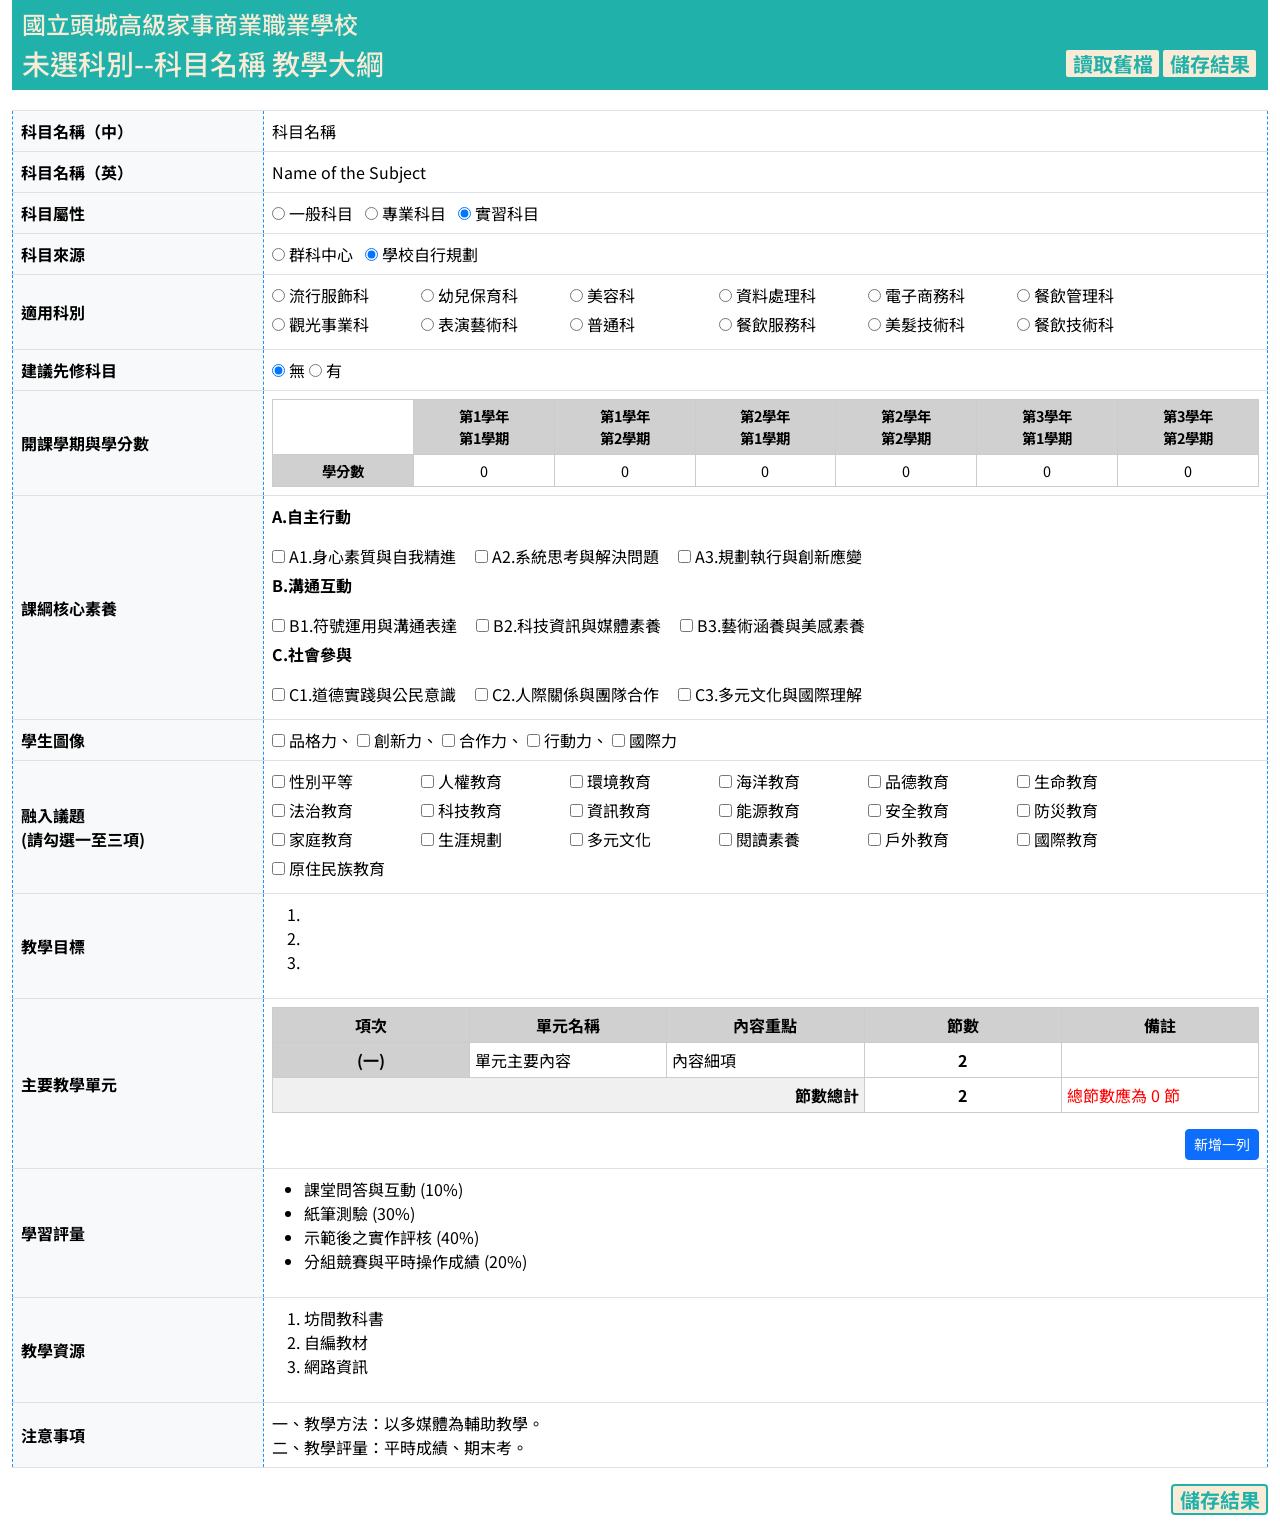
<file: 教學大綱_table.html>
<!doctype html>
<html lang="zh-TW">
<head>
<meta charset="UTF-8">
<meta name="viewport" content="width=device-width, initial-scale=1">
<title>未選科別--科目名稱 教學大綱</title> 

<link href="https://cdn.jsdelivr.net/npm/bootstrap@5.2.1/dist/css/bootstrap.min.css" rel="stylesheet">

<link rel="preconnect" href="https://fonts.googleapis.com">
<link rel="preconnect" href="https://fonts.gstatic.com" crossorigin>
<link href="https://fonts.googleapis.com/css2?family=Noto+Sans+TC:wght@500&display=swap" rel="stylesheet">

<style>
/* 基礎樣式設定 */
* {
    font-family: 'Noto Sans TC', sans-serif;
}
.header {
    color: AntiqueWhite;
    background-color: LightSeaGreen;
    padding: 10px;
    margin-bottom: 20px;
    position: relative; 
}
.syllabus-table th {
    background-color: #f8f9fa;
    width: 20%;
    font-weight: bold;
    color: #000;
}
.syllabus-table td, .syllabus-table th {
    vertical-align: middle;
    border: 1px dashed DodgerBlue; 
}

.inner-table td, .inner-table th {
    border: 1px solid #ccc !important; 
    padding: 5px; 
    vertical-align: middle;
}
.inner-table th {
    background-color: #d0d0d0; 
    text-align: center; 
    font-weight: bold; 
    color: #000;
}

#semesterCreditTable {
    table-layout: fixed;
    width: 100%;
    margin-bottom: 0;
}
#semesterCreditTable th, #semesterCreditTable td {
    width: 14.28%;
    text-align: center;
    word-wrap: break-word;
    font-size: 0.9rem;
}

.no-edit-td {
    border: 1px solid #999; 
}
.editable-td {
    color: DodgerBlue;
}
.subject-group label {
    display: inline-block;
    min-width: 130px; 
    margin-right: 15px;
    margin-bottom: 5px;
}
.session-count, #totalSessionCount {
    text-align: center;
    font-weight: bold;
}
.inner-table tfoot th {
    background-color: #f0f0f0;
    text-align: right;
    border: 1px solid #ccc !important; 
}
.button-container {
    text-align: right;
    margin-top: 10px;
}
.header-button {
    background-color: AntiqueWhite; 
    color: LightSeaGreen; 
    border: 2px solid LightSeaGreen; 
    font-size: 1.25rem; 
    padding: 0.1rem 0.4rem;
    cursor: pointer;
    border-radius: 0.25rem;
    line-height: 1.2;
    font-weight: bold; 
    transition: background-color 0.15s ease-in-out;
}
.header-button:hover {
    background-color: #f5f5dc; 
}

.seq-col {
    width: 1%;
    white-space: nowrap;
    text-align: center;
    background-color: #d0d0d0 !important; 
    font-weight: bold !important;          
    color: #000 !important;               
}

/* 提醒文字樣式 */
.warning-text {
    color: red;
    font-weight: bold;
}
</style>
</head>

<body>

<div class="container-fluid">
    <div class="header">
        <h4>國立頭城高級家事商業職業學校</h4>
        <div id="title-row" style="display: flex; justify-content: space-between; align-items: center;">
            <h3 id="mainSubjectTitle" style="margin-bottom: 0;">開課科別--科目名稱 教學大綱</h3>
            <div id="button-group" style="display: flex; align-items: center;">
                <input type="file" id="fileInput" style="display: none;" accept="text/html">
                <button id="loadOldFileButton" class="header-button">讀取舊檔</button>
                <button id="saveFinalButton" class="header-button">儲存結果</button> 
            </div>
        </div>
    </div>

    <table class="table table-bordered syllabus-table">
        <tbody>
            <tr>
                <th>科目名稱（中）</th>
                <td contenteditable="true" class="editable-td" id="subjectNameCh">科目名稱</td>
            </tr>
            <tr>
                <th>科目名稱（英）</th>
                <td contenteditable="true" class="editable-td" id="subjectNameEn">Name of the Subject</td>
            </tr>
            <tr>
                <th>科目屬性</th>
                <td class="no-edit-td" id="subjectTypeContainer">
                    <label><input type="radio" name="subject_type" value="一般科目"> 一般科目</label>&nbsp;&nbsp;
                    <label><input type="radio" name="subject_type" value="專業科目"> 專業科目</label>&nbsp;&nbsp;
                    <label><input type="radio" name="subject_type" value="實習科目" checked> 實習科目</label>
                </td>
            </tr>
            <tr>
                <th>科目來源</th>
                <td class="no-edit-td" id="subjectSourceContainer">
                    <label><input type="radio" name="subject_source" value="群科中心"> 群科中心</label>&nbsp;&nbsp;
                    <label><input type="radio" name="subject_source" value="學校自行規劃" checked> 學校自行規劃</label>
                </td>
            </tr>
            <tr>
                <th>適用科別</th>
                <td class="no-edit-td subject-group" id="deptContainer">
                    <label><input type="radio" name="applicable_dept"> 流行服飾科</label>
                    <label><input type="radio" name="applicable_dept"> 幼兒保育科</label>
                    <label><input type="radio" name="applicable_dept"> 美容科</label>
                    <label><input type="radio" name="applicable_dept"> 資料處理科</label>
                    <label><input type="radio" name="applicable_dept"> 電子商務科</label>
                    <label><input type="radio" name="applicable_dept"> 餐飲管理科</label>
                    <label><input type="radio" name="applicable_dept"> 觀光事業科</label> 
                    <label><input type="radio" name="applicable_dept"> 表演藝術科</label>
                    <label><input type="radio" name="applicable_dept"> 普通科</label>
                    <label><input type="radio" name="applicable_dept"> 餐飲服務科</label>
                    <label><input type="radio" name="applicable_dept"> 美髮技術科</label>
                    <label><input type="radio" name="applicable_dept"> 餐飲技術科</label>
                </td>
            </tr>
            <tr>
                <th>建議先修科目</th>
                <td class="no-edit-td" id="prerequisiteContainer">
                    <label><input type="radio" name="has_prerequisite" value="無" checked> 無</label>
                    <label><input type="radio" name="has_prerequisite" value="有"> 有</label>
                    <span id="prerequisiteInputSpan" style="display: none; color: #000;">
                        ，科目名稱為：<span contenteditable="true" class="editable-td" id="prerequisiteSubjectName" style="display: inline-block; min-width: 120px; border-bottom: 1px solid DodgerBlue;">請輸入科目</span>
                    </span>
                </td>
            </tr>
            <tr>
                <th>開課學期與學分數</th>
                <td class="no-edit-td">
                    <table class="table table-bordered inner-table" id="semesterCreditTable">
                        <thead>
                            <tr>
                                <th style="background-color: transparent;"></th>
                                <th>第1學年<br>第1學期</th>
                                <th>第1學年<br>第2學期</th>
                                <th>第2學年<br>第1學期</th>
                                <th>第2學年<br>第2學期</th>
                                <th>第3學年<br>第1學期</th>
                                <th>第3學年<br>第2學期</th>
                            </tr>
                        </thead>
                        <tbody>
                            <tr>
                                <th style="background-color: #d0d0d0;">學分數</th>
                                <td contenteditable="true" class="editable-td credit-cell">0</td>
                                <td contenteditable="true" class="editable-td credit-cell">0</td>
                                <td contenteditable="true" class="editable-td credit-cell">0</td>
                                <td contenteditable="true" class="editable-td credit-cell">0</td>
                                <td contenteditable="true" class="editable-td credit-cell">0</td>
                                <td contenteditable="true" class="editable-td credit-cell">0</td>
                            </tr>
                        </tbody>
                    </table>
                </td>
            </tr>
            <tr>
                <th>課綱核心素養</th>
                <td class="no-edit-td subject-group" id="coreCompetencyContainer">
                    <p style="font-weight: bold; color: #000;">A.自主行動</p>
                    <label><input type="checkbox" name="core_competency"> A1.身心素質與自我精進</label>
                    <label><input type="checkbox" name="core_competency"> A2.系統思考與解決問題</label>
                    <label><input type="checkbox" name="core_competency"> A3.規劃執行與創新應變</label><br>
                    <p style="font-weight: bold; color: #000;">B.溝通互動</p>
                    <label><input type="checkbox" name="core_competency"> B1.符號運用與溝通表達</label>
                    <label><input type="checkbox" name="core_competency"> B2.科技資訊與媒體素養</label>
                    <label><input type="checkbox" name="core_competency"> B3.藝術涵養與美感素養</label><br>
                    <p style="font-weight: bold; color: #000;">C.社會參與</p>
                    <label><input type="checkbox" name="core_competency"> C1.道德實踐與公民意識</label>
                    <label><input type="checkbox" name="core_competency"> C2.人際關係與團隊合作</label>
                    <label><input type="checkbox" name="core_competency"> C3.多元文化與國際理解</label>
                </td>
            </tr>
            <tr>
                <th>學生圖像</th>
                <td class="no-edit-td" id="studentImageContainer">
                    <label><input type="checkbox" name="student_image"> 品格力</label>、
                    <label><input type="checkbox" name="student_image"> 創新力</label>、
                    <label><input type="checkbox" name="student_image"> 合作力</label>、
                    <label><input type="checkbox" name="student_image"> 行動力</label>、
                    <label><input type="checkbox" name="student_image"> 國際力</label>
                </td>
            </tr>
            <tr>
                <th>融入議題<br>(請勾選一至三項)</th>
                <td class="no-edit-td subject-group" id="issueContainer">
                    <label><input type="checkbox" name="integrated_issue"> 性別平等</label>
                    <label><input type="checkbox" name="integrated_issue"> 人權教育</label>
                    <label><input type="checkbox" name="integrated_issue"> 環境教育</label>
                    <label><input type="checkbox" name="integrated_issue"> 海洋教育</label>
                    <label><input type="checkbox" name="integrated_issue"> 品德教育</label>
                    <label><input type="checkbox" name="integrated_issue"> 生命教育</label>
                    <label><input type="checkbox" name="integrated_issue"> 法治教育</label>
                    <label><input type="checkbox" name="integrated_issue"> 科技教育</label>
                    <label><input type="checkbox" name="integrated_issue"> 資訊教育</label>
                    <label><input type="checkbox" name="integrated_issue"> 能源教育</label>
                    <label><input type="checkbox" name="integrated_issue"> 安全教育</label>
                    <label><input type="checkbox" name="integrated_issue"> 防災教育</label>
                    <label><input type="checkbox" name="integrated_issue"> 家庭教育</label>
                    <label><input type="checkbox" name="integrated_issue"> 生涯規劃</label>
                    <label><input type="checkbox" name="integrated_issue"> 多元文化</label>
                    <label><input type="checkbox" name="integrated_issue"> 閱讀素養</label>
                    <label><input type="checkbox" name="integrated_issue"> 戶外教育</label>
                    <label><input type="checkbox" name="integrated_issue"> 國際教育</label>
                    <label><input type="checkbox" name="integrated_issue"> 原住民族教育</label>
                </td>
            </tr>
            <tr id="majorCompetencyRow">
                <th>科專業能力與學生圖像符合度</th>
                <td id="majorCompetenciesContainer" class="no-edit-td"></td>
            </tr>
            <tr>
                <th>教學目標</th>
                <td contenteditable="true" class="editable-td" id="teachingGoalsTd">
                    <ol>
                        <li></li>
                        <li></li>
                        <li></li>
                    </ol>
                </td>
            </tr>
            <tr>
                <th>主要教學單元</th>
                <td>
                    <table class="table table-bordered inner-table" id="syllabusTable">
                        <thead>
                            <tr>
                                <th class="seq-col">項次</th>
                                <th>單元名稱</th>
                                <th>內容重點</th>
                                <th>節數</th>
                                <th>備註</th>
                            </tr>
                        </thead>
                        <tbody id="unitBody">
                            <tr>
                                <td class="seq-col">(一)</td>
                                <td contenteditable="true" class="editable-td unit-name-cell">單元主要內容</td>
                                <td contenteditable="true" class="editable-td">內容細項</td>
                                <td contenteditable="true" class="editable-td session-count">2</td>
                                <td contenteditable="true" class="editable-td remark-cell"></td>
                            </tr>
                        </tbody>
                        <tfoot>
                            <tr>
                                <th colspan="3">節數總計</th>
                                <td id="totalSessionCount" class="editable-td">0</td>
                                <td id="creditMatchWarning"></td>
                            </tr>
                        </tfoot>
                    </table>
                    <div class="button-container">
                        <button class="btn btn-sm btn-primary" id="addNewUnitRow">新增一列</button>
                    </div>
                </td>
            </tr>
            <tr>
                <th>學習評量</th>
                <td contenteditable="true" class="editable-td">
                    <ul>
                        <li>課堂問答與互動 (10%)</li>
                        <li>紙筆測驗 (30%)</li>
                        <li>示範後之實作評核 (40%)</li>
                        <li>分組競賽與平時操作成績 (20%)</li>
                    </ul>
                </td>
            </tr>
            <tr>
                <th>教學資源</th>
                <td contenteditable="true" class="editable-td">
                    <ol>
                        <li>坊間教科書</li>
                        <li>自編教材</li>
                        <li>網路資訊</li>
                    </ol>
                </td>
            </tr>
            <tr>
                <th>注意事項</th>
                <td contenteditable="true" class="editable-td" id="notesTd">
                    一、教學方法：以多媒體為輔助教學。<br>
                    二、教學評量：平時成績、期末考。
                </td>
            </tr>
        </tbody>
    </table>
</div>

<div class="container-fluid" style="text-align: right; margin-bottom: 20px;">
    <button id="saveFinalButtonBottom" class="header-button">儲存結果</button>
</div>

<script>
const seqLabels = ["(一)", "(二)", "(三)", "(四)", "(五)", "(六)", "(七)", "(八)", "(九)", "(十)", "(十一)", "(十二)", "(十三)", "(十四)", "(十五)", "(十六)", "(十七)", "(十八)", "(十九)", "(廿)", "(廿一)", "(廿二)"];
const warningMsg = "（單元節數不能超過9節）";

const 科專業能力 = {
    "流行服飾科": ["具備流行服飾類相關基本概念及實用技能", "具備對美之敏銳觀察力，且富含敬業精神的工作態度及職業道德與終身學習的觀念", "具備服飾設計專業知能及設計作品賞析能力", "具備打版專業技能及個人化服裝修改技巧", "具備流行脈動觀察及分析能力", "具備手作及文創商品設計開發與製作能力"],
    "幼兒保育科": ["具備幼保類科基本概念及實用技能", "具備教案設計活動規劃的能力", "具備全方位助理保育人員的教保能力", "具備家庭服務及照顧服務的能力", "具備主動積極與團隊合作之多元能力"],
    "美容科": ["具備美容、美髮專業知能與職業道德", "具備美感並培養美髮及彩妝的鑑賞及服務能力", "具備流行時尚產業，整體造型專業技術實作能力及就業能力", "具備敬業的職業道德與樂業的工作態度及終生學習能力"],
    "資料處理科": ["具備辦公室自動化行政業務處理能力", "具備網頁設計能力", "具備多媒體製作能力", "具備行動裝置應用程式製作能力", "具備相關職場所需職業道德與終身學習能力"],
    "電子商務科": ["具備商業基礎能力及電子商務經營的專業能力", "具備創意思考、行銷企劃、數位行銷能力", "具備金融理財及會計資訊使用與分析能力", "具備電腦軟體應用及多媒體資訊應用能力", "具備敬業精神的工作態度、職業道德與終身學習的觀念"],
    "餐飲管理科": ["具備中餐、西餐、烘焙製作能力", "具備飲料調製與創意啟發之能力", "具備餐飲服務技術與溝通能力", "具備基礎餐旅英語會話能力", "具備在地文化與飲食鏈結能力、培育廚藝專業技能", "具備餐飲專業領域，並具有職業道德及終生學習之能力"],
    "觀光事業科": ["具備餐廳、旅館、會展與運輸業的專業服務能力，並培養終身學習的觀念", "具備國際觀及基礎餐旅英日文會話能力", "具備導覽解說與溝通之能力", "具備在地文化與觀光資源鏈結以及遊程設計之能力", "具備人文素養、建立職業道德及運用科技之能力"],
    "表演藝術科": ["具備表演藝術相關專業領域之基礎能力", "具備影視幕後工程之應用能力", "具備廣博的人文素養", "具備藝術產業相關的基礎實作能力", "具備表演藝術產業從業終身學習態度與職業道德之涵養", "具備開闊的國際視野及誠信、勤奮、熱忱之工作態度"]
};

// 新增功能：檢查單行節數並更新備註
function checkRowSessionWarning(row) {
    const sessionCell = row.querySelector(".session-count");
    const remarkCell = row.querySelector(".remark-cell");
    const count = parseInt(sessionCell.textContent.trim().replace(/\D/g, "")) || 0;
    
    // 移除現有的警告 span (如果有)
    const existingWarning = remarkCell.querySelector(".warning-text");
    if (existingWarning) {
        existingWarning.remove();
    }

    // 如果超過 9 節，新增警告
    if (count > 9) {
        const span = document.createElement("span");
        span.className = "warning-text";
        span.textContent = warningMsg;
        remarkCell.appendChild(span);
    }
}

function addNewRow() {
    const tbody = document.getElementById("unitBody");
    const currentIndex = tbody.rows.length;
    if (currentIndex >= seqLabels.length) return;
    const tr = document.createElement("tr");
    tr.innerHTML = `
        <td class="seq-col">${seqLabels[currentIndex]}</td>
        <td contenteditable="true" class="editable-td unit-name-cell">單元主要內容</td>
        <td contenteditable="true" class="editable-td">內容細項</td>
        <td contenteditable="true" class="editable-td session-count">2</td>
        <td contenteditable="true" class="editable-td remark-cell"></td>
    `;
    tbody.appendChild(tr);
    
    const sessionCell = tr.querySelector(".session-count");
    sessionCell.addEventListener("input", () => {
        calculateTotalSessions();
        checkRowSessionWarning(tr);
    });
    
    calculateTotalSessions();
}

function checkAndAutoFillGeneralDept() {
    const deptRadio = document.querySelector('input[name="applicable_dept"]:checked');
    if (deptRadio && deptRadio.closest("label").textContent.trim() === "普通科") {
        const tbody = document.getElementById("unitBody");
        if (tbody.rows.length < 18) {
            while (tbody.rows.length < 18) addNewRow();
        }
    }
}

function calculateTotalSessions() {
    let total = 0;
    document.querySelectorAll(".session-count").forEach(c => {
        total += parseInt(c.textContent.trim().replace(/\D/g, "")) || 0;
    });
    document.getElementById("totalSessionCount").textContent = total;
    let credits = 0;
    document.querySelectorAll(".credit-cell").forEach(td => {
        credits += parseInt(td.textContent.trim().replace(/\D/g, "")) || 0;
    });
    const required = credits * 18;
    const warn = document.getElementById("creditMatchWarning");
    warn.innerHTML = (required !== total) ? `<span style="color:red">總節數應為 ${required} 節</span>` : "";
}

function updateTitles() {
    const subject = document.getElementById("subjectNameCh").textContent.trim();
    const r = document.querySelector('input[name="applicable_dept"]:checked');
    const dept = r ? r.closest("label").textContent.trim() : "未選科別";
    const title = `${dept}--${subject} 教學大綱`;
    document.title = title;
    document.getElementById("mainSubjectTitle").textContent = title;
    if (!window.isFilesLoading) update科專業能力();
}

function update科專業能力() {
    const r = document.querySelector('input[name="applicable_dept"]:checked');
    const container = document.getElementById("majorCompetenciesContainer");
    if (!r) { container.innerHTML = "請選取科別"; return; }
    const dept = r.closest("label").textContent.trim();
    const list = 科專業能力[dept];
    if (!list) { container.innerHTML = ""; return; }

    let html = `<table class="table table-bordered inner-table inner-competency-table">
        <thead><tr><th style="width: 75%;">科專業能力</th><th style="width: 25%;">符合度</th></tr></thead><tbody>`;
    list.forEach((text, i) => {
        html += `<tr><td>${text}</td><td style="text-align:center;">
            <label><input type="radio" name="m_${i}" value="高"> 高</label>
            <label><input type="radio" name="m_${i}" value="低"> 低</label>
            <label><input type="radio" name="m_${i}" value="無" checked> 無</label>
        </td></tr>`;
    });
    html += "</tbody></table>";
    container.innerHTML = html;
}

function toggleMajorCompetencyVisibility() {
    const isGeneralType = document.querySelector('input[name="subject_type"]:checked')?.value === '一般科目';
    const deptRadio = document.querySelector('input[name="applicable_dept"]:checked');
    const deptName = deptRadio ? deptRadio.closest("label").textContent.trim() : "";
    const hasData = 科專業能力.hasOwnProperty(deptName);
    const row = document.getElementById('majorCompetencyRow');
    if (row) {
        if (isGeneralType || !hasData) row.style.display = 'none';
        else row.style.display = 'table-row';
    }
}

function saveFinalFile() {
    const checkedIssues = document.querySelectorAll('input[name="integrated_issue"]:checked');
    if (checkedIssues.length === 0) { alert("請至少勾選一項融入議題！"); return; }
    const checkedCoreCompetencies = document.querySelectorAll('input[name="core_competency"]:checked');
    if (checkedCoreCompetencies.length === 0) { alert("請至少勾選一項課綱核心素養！"); return; }
    const checkedStudentImages = document.querySelectorAll('input[name="student_image"]:checked');
    if (checkedStudentImages.length === 0) { alert("請至少勾選一項學生圖像！"); return; }

    const clone = document.documentElement.cloneNode(true);
    const body = clone.querySelector("body");
    
    const originalInputs = document.querySelectorAll('input[type="radio"], input[type="checkbox"]');
    const cloneInputs = body.querySelectorAll('input[type="radio"], input[type="checkbox"]');
    originalInputs.forEach((input, i) => { 
        if (input.checked) cloneInputs[i].setAttribute('checked', 'checked'); 
        else cloneInputs[i].removeAttribute('checked');
    });

    const unitRows = body.querySelectorAll("#unitBody tr");
    unitRows.forEach(row => {
        const seqText = row.cells[0].textContent.trim();
        const nameCell = row.cells[1];
        nameCell.textContent = seqText + nameCell.textContent.trim();
        row.cells[0].remove();
    });
    const unitHeader = body.querySelector("#syllabusTable thead tr");
    if (unitHeader) unitHeader.cells[0].remove();
    const unitFooter = body.querySelector("#syllabusTable tfoot tr th");
    if (unitFooter) unitFooter.setAttribute("colspan", "2");

    const prereqCont = body.querySelector("#prerequisiteContainer");
    if (prereqCont) {
        const has = document.querySelector('input[name="has_prerequisite"]:checked').value;
        prereqCont.innerHTML = (has === '有') ? `有，科目名稱為：${document.getElementById('prerequisiteSubjectName').textContent.trim()}` : "無";
    }

    if (body.querySelector('#majorCompetencyRow').style.display === 'none') body.querySelector('#majorCompetencyRow').remove();

    body.querySelectorAll("script, button, input[type='file'], .button-container").forEach(el => el.remove());
    
    body.querySelectorAll(".syllabus-table td, .syllabus-table th").forEach(el => {
        el.style.border = "1px solid #999"; 
        if (el.classList.contains('editable-td')) {
            el.style.color = "#000";
        }
    });

    body.querySelectorAll(".syllabus-table td").forEach(td => {
        if (td.id === 'majorCompetenciesContainer') {
            td.querySelectorAll("input").forEach(i => {
                if (i.checked) i.setAttribute('checked', 'checked');
                else i.removeAttribute('checked');
            });
        } else if (td.querySelector("input")) {
            let selected = [];
            td.querySelectorAll("input[checked]").forEach(i => {
                const labelText = i.closest("label").textContent.trim();
                if (labelText) selected.push(labelText);
            });
            td.innerHTML = selected.join("、 ");
        }
        td.removeAttribute("contenteditable");
    });

    const blob = new Blob([new XMLSerializer().serializeToString(clone)], {type: "text/html"});
    const a = document.createElement("a");
    a.href = URL.createObjectURL(blob);
    a.download = `${clone.querySelector('title').textContent.replace(/\s*教學大綱/g, '').trim()}.html`; 
    a.click();
}

function loadOldFile() {
    const fileInput = document.getElementById('fileInput');
    fileInput.onchange = (e) => {
        const file = e.target.files[0];
        if (!file) return;
        const reader = new FileReader();
        reader.onload = function(event) {
            window.isFilesLoading = true;
            const staticDoc = new DOMParser().parseFromString(event.target.result, 'text/html');
            const getTd = (thText) => Array.from(staticDoc.querySelectorAll('th')).find(th => th.textContent.includes(thText))?.nextElementSibling;

            document.getElementById('subjectNameCh').textContent = getTd('科目名稱（中）')?.textContent || "";
            document.getElementById('subjectNameEn').textContent = getTd('科目名稱（英）')?.textContent || "";
            document.getElementById('teachingGoalsTd').innerHTML = getTd('教學目標')?.innerHTML || "";
            document.getElementById('notesTd').innerHTML = getTd('注意事項')?.innerHTML || "";

            const syncRadio = (containerId, thText) => {
                const text = getTd(thText)?.textContent.trim() || "";
                document.querySelectorAll(`#${containerId} label`).forEach(label => {
                    const radio = label.querySelector('input[type="radio"]');
                    if (label.textContent.trim() === text) radio.checked = true;
                });
            };
            syncRadio('subjectTypeContainer', '科目屬性');
            syncRadio('subjectSourceContainer', '科目來源');
            syncRadio('deptContainer', '適用科別');

            const syncCheckbox = (containerId, thText) => {
                const text = getTd(thText)?.textContent.trim() || "";
                const selectedList = text.split(/[、\s]+/).map(s => s.trim());
                document.querySelectorAll(`#${containerId} label`).forEach(label => {
                    const cb = label.querySelector('input[type="checkbox"]');
                    if (cb) cb.checked = selectedList.includes(label.textContent.trim());
                });
            };
            syncCheckbox('coreCompetencyContainer', '課綱核心素養');
            syncCheckbox('studentImageContainer', '學生圖像');
            syncCheckbox('issueContainer', '融入議題');

            const oldCompTd = getTd('科專業能力與學生圖像符合度');
            if (oldCompTd) {
                const container = document.getElementById('majorCompetenciesContainer');
                container.innerHTML = oldCompTd.innerHTML;
                container.querySelectorAll('input').forEach(i => { if (i.hasAttribute('checked')) i.checked = true; });
            } else { update科專業能力(); }

            const pTd = getTd('建議先修科目');
            if (pTd) {
                const text = pTd.textContent.trim();
                const isHas = text.startsWith('有');
                const radio = document.querySelector(`input[name="has_prerequisite"][value="${isHas?'有':'無'}"]`);
                if(radio) radio.checked = true;
                if (isHas) document.getElementById('prerequisiteSubjectName').textContent = text.split('：')[1] || "";
                document.getElementById('prerequisiteInputSpan').style.display = isHas ? 'inline' : 'none';
            }

            const oldCreditTable = getTd('開課學期與學分數')?.querySelector('table');
            if (oldCreditTable) {
                const oldCells = oldCreditTable.querySelectorAll('td');
                const currentCells = document.querySelectorAll('#semesterCreditTable tbody td');
                currentCells.forEach((cell, idx) => { if (oldCells[idx]) cell.textContent = oldCells[idx].textContent.trim(); });
            }

            const unitBody = document.getElementById("unitBody");
            unitBody.innerHTML = "";
            const staticRows = staticDoc.querySelectorAll("#unitBody tr");
            staticRows.forEach((sRow, idx) => {
                let mergedName = sRow.cells[0].textContent.trim();
                seqLabels.forEach(label => { if (mergedName.startsWith(label)) mergedName = mergedName.replace(label, ""); });
                const tr = document.createElement("tr");
                tr.innerHTML = `<td class="seq-col">${seqLabels[idx] || ""}</td>
                    <td contenteditable="true" class="editable-td unit-name-cell">${mergedName}</td>
                    <td contenteditable="true" class="editable-td">${sRow.cells[1].textContent.trim()}</td>
                    <td contenteditable="true" class="editable-td session-count">${sRow.cells[2].textContent.trim()}</td>
                    <td contenteditable="true" class="editable-td remark-cell">${sRow.cells[3]?.innerHTML || ""}</td>`;
                unitBody.appendChild(tr);
                
                const sessionCell = tr.querySelector(".session-count");
                sessionCell.addEventListener("input", () => {
                    calculateTotalSessions();
                    checkRowSessionWarning(tr);
                });
                // 載入時也檢查一次
                checkRowSessionWarning(tr);
            });

            window.isFilesLoading = false;
            updateTitles();
            toggleMajorCompetencyVisibility();
            calculateTotalSessions();
            alert("讀取成功！");
        };
        reader.readAsText(file);
    };
    fileInput.click();
}

document.addEventListener("DOMContentLoaded", () => {
    updateTitles();
    calculateTotalSessions();
    toggleMajorCompetencyVisibility();

    // 初始化第一列的監聽器
    const firstRow = document.querySelector("#unitBody tr");
    if(firstRow) {
        firstRow.querySelector(".session-count").addEventListener("input", () => {
            calculateTotalSessions();
            checkRowSessionWarning(firstRow);
        });
    }

    document.querySelectorAll('input[name="applicable_dept"], input[name="subject_type"]').forEach(r => r.addEventListener("change", () => { 
        updateTitles(); 
        toggleMajorCompetencyVisibility(); 
        checkAndAutoFillGeneralDept();
    }));

    document.querySelectorAll('input[name="has_prerequisite"]').forEach(r => r.addEventListener("change", (e) => {
        document.getElementById('prerequisiteInputSpan').style.display = (e.target.value === '有') ? 'inline' : 'none';
    }));

    document.getElementById("addNewUnitRow").addEventListener("click", addNewRow);
    document.getElementById("loadOldFileButton").addEventListener("click", loadOldFile);
    document.getElementById("saveFinalButton").addEventListener("click", saveFinalFile);
    document.getElementById("saveFinalButtonBottom").addEventListener("click", saveFinalFile);
    document.getElementById("subjectNameCh").addEventListener("input", updateTitles);
    document.querySelectorAll(".credit-cell").forEach(c => c.addEventListener("input", calculateTotalSessions));
});
</script>
</body>
</html>
</file>
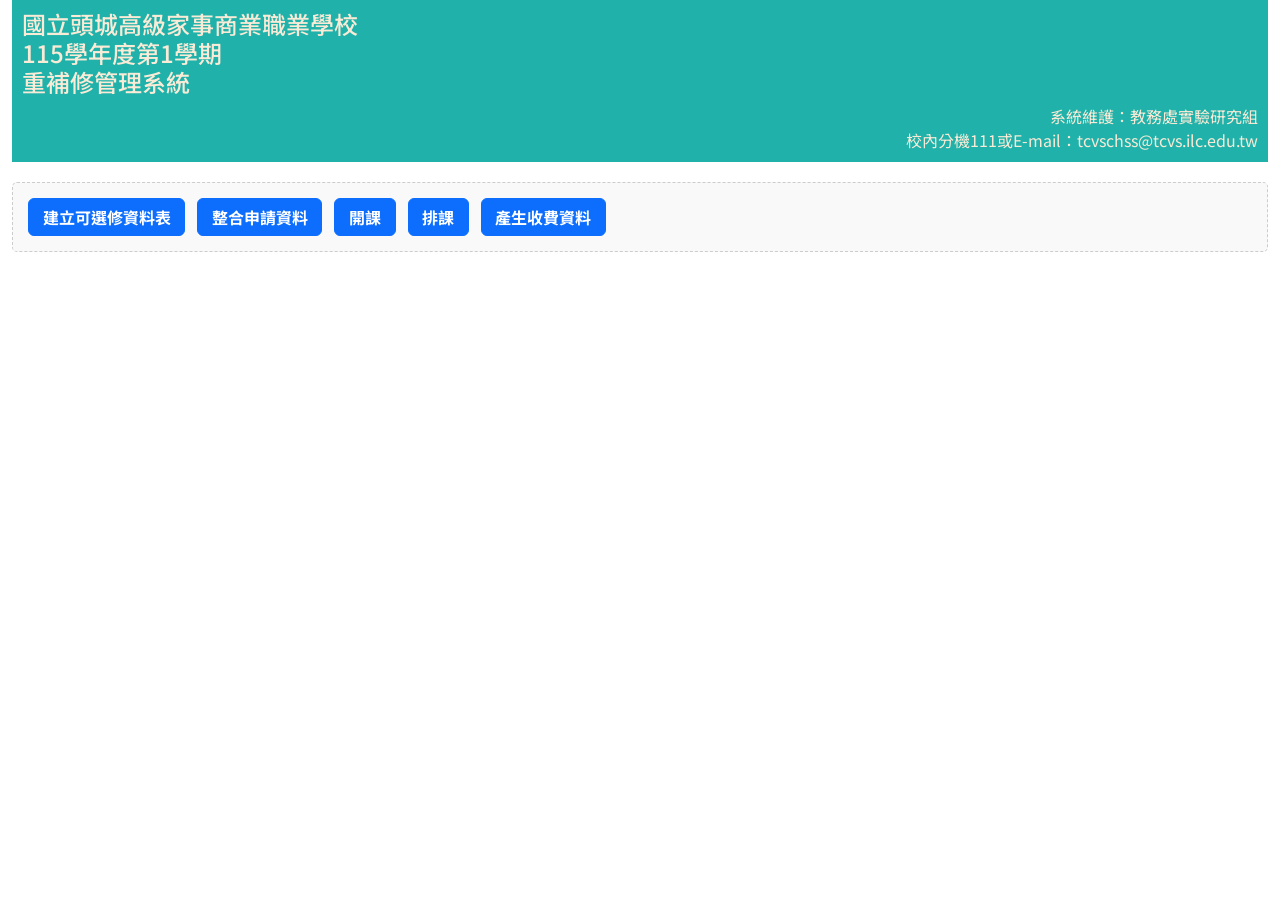
<file: course-retake/staff.html>
<!DOCTYPE html>
<html lang="zh-Hant">
<head>
<meta charset="utf-8">
<meta name="viewport" content="width=device-width, initial-scale=1">
<title>國立頭城家商 — 重補修管理系統</title>
<link href="https://cdn.jsdelivr.net/npm/bootstrap@5.2.1/dist/css/bootstrap.min.css" rel="stylesheet">
<script src="https://cdn.jsdelivr.net/npm/bootstrap@5.2.1/dist/js/bootstrap.bundle.min.js"></script>

<link rel="preconnect" href="https://fonts.googleapis.com">
<link rel="preconnect" href="https://fonts.gstatic.com" crossorigin>
<link href="https://fonts.googleapis.com/css2?family=Noto+Sans+TC:wght=500;700&display=swap" rel="stylesheet">

<style>
  * { font-family: 'Noto Sans TC', sans-serif; }
  .header { color: AntiqueWhite; background-color: LightSeaGreen; padding: 10px; }
  .work-zone { margin-top: 20px; padding: 15px; border: 1px dashed #ccc; background-color: #f9f9f9; border-radius: 5px; }
  .upload-box { margin-top: 15px; padding: 15px; background-color: #fff3cd; border: 1px solid #ffeeba; border-radius: 5px; }
  
  /* 深綠字（延修生）與一致淡綠底（補修科目） */
  .text-deep-green { color: #0f5132 !important; font-weight: bold !important; }
  .bg-light-green { background-color: #d1e7dd !important; }

  /* 按鈕基礎字體與圓角設定 */
  .btn {
    font-weight: 700 !important;
    border-radius: 6px !important;
    padding: 0.375rem 0.85rem;
  }
</style>
</head>

<body onload="initSystem()">

<div class="container-fluid">
  <!-- 頁首資訊 -->
  <div class="header">
    <h4>國立頭城高級家事商業職業學校<br>115學年度第1學期<br>重補修管理系統</h4>
    <div style="text-align: right;">系統維護：教務處實驗研究組<br>校內分機111或E-mail：tcvschss@tcvs.ilc.edu.tw</div>
  </div>
  
  <!-- 頂部功能按鈕區 -->
  <div name="workarea" class="work-zone">
    <button id="btnConvert" class="btn btn-primary" onclick="handleConvert()">建立可選修資料表</button>
    <button id="btnConsolidate" class="btn btn-primary ms-2" onclick="handleConsolidate()">整合申請資料</button>
    <button id="btnCourse" class="btn btn-primary ms-2" onclick="handleCourseClick()">開課</button>
    <button id="btnSchedule" class="btn btn-primary ms-2" onclick="handleScheduleClick()">排課</button>
    <button id="btnFee" class="btn btn-primary ms-2" onclick="handleGenerateFeeData()">產生收費資料</button>
    
    <!-- 檔案上傳區塊 -->
    <div id="uploadArea" class="upload-box" style="display: none;">
      <h6 class="text-warning-emphasis fw-bold">請先上傳原始檔案：</h6>
      <div class="input-group my-2">
        <input type="file" class="form-control" id="excelFileSelector" accept=".xlsx">
        <button class="btn btn-primary" type="button" id="btnUpload" onclick="handleUpload()">上傳檔案</button>
      </div>
      <small class="text-muted">※ 註：無論您選擇的檔名為何，系統皆會自動將其存為「班級明細表.xlsx」。</small>
    </div>

    <div id="statusMessage" class="mt-3 text-muted" style="display:none;"></div>
  </div>

  <!-- 左右對稱二分式開課工作區 -->
  <div id="courseZone" class="work-zone" style="display: none;">
    <div class="row">
      <!-- 👈 左半邊：申請一覽表 -->
      <div class="col-md-7 border-end">
        <h5 class="text-primary mb-0">申請一覽表</h5>
        <div id="courseTableContainer" class="table-responsive mt-3" style="max-height: 550px; overflow-y: auto;">
          <table class="table table-bordered align-middle bg-white">
            <thead id="courseTableHead" class="table-light text-center sticky-top"></thead>
            <tbody id="courseTableBody"></tbody>
          </table>
        </div>
      </div>
      
      <!-- 👉 右半邊：上課班次人數統計表 -->
      <div class="col-md-5">
        <h5 class="text-success mb-3">上課班次人數統計</h5>
        <div id="sessionTableContainer" class="table-responsive">
          <table class="table table-bordered table-striped align-middle bg-white">
            <thead class="table-light text-center">
              <tr>
                <th style="width: 10%;">選取</th>
                <th style="width: 35%;">班次 (選取才能編輯)</th> 
                <th style="width: 18%;">上課節數</th>
                <th style="width: 15%;">人數</th>
                <th style="width: 22%;">開課類型</th>
              </tr>
            </thead>
            <tbody id="sessionTableBody"></tbody>
          </table>
        </div>
        
        <!-- 管理按鈕群組 -->
        <div class="mt-4">
          <div class="d-flex gap-2 mb-2">
            <button id="btnAddSession" class="btn btn-outline-primary flex-fill" onclick="addNewSessionRow()">新增班次</button>
            <button id="btnDeleteSession" class="btn btn-outline-danger flex-fill" onclick="deleteSessionRow()">刪除班次</button>
          </div>
          <div class="d-flex gap-2 mb-2">
            <button id="btnAssign" class="btn btn-primary flex-fill" onclick="handleDistribution()">分發學生</button>
            <button id="btnUpdateCourse" class="btn btn-primary flex-fill" onclick="handleUpdateCourse()">更新班次</button>
          </div>
        </div>
        <small class="text-muted d-block mt-2 text-center">※ 提示：請先在表格中點選單選按鈕，再點擊欄位修改，或直接進行刪除（名字留白亦等同刪除）。</small>
      </div>
    </div>
  </div>

  <!-- 左右對稱二分式排課工作區 -->
  <div id="scheduleZone" class="work-zone" style="display: none;">
    <div class="row">
      <!-- 👈 左半邊：資料顯示區 -->
      <div class="col-md-7 border-end">
        <h5 class="text-primary mb-3" id="scheduleLeftTitle">排課工作區</h5>
        <div id="scheduleLeftContent">
          <div class="text-muted text-center py-5">請點選右側功能按鈕開始操作。</div>
        </div>
      </div>
      
      <!-- 👉 右半邊：排課功能清單 -->
      <div class="col-md-5">
        <div id="scheduleRightTop"></div> <!-- 動態繪製「配課表」區塊 -->
        <h5 class="text-success mb-3">排課功能清單</h5>
        <div class="d-grid gap-2">
          <button id="btnImportantDates" class="btn btn-primary w-100" onclick="handleImportantDatesClick()">
            填寫重要日期
          </button>
          <button id="btnClassTimes" class="btn btn-primary w-100" onclick="handleClassTimesClick()">
            填寫上課時間
          </button>
          <button id="btnConflictCheck" class="btn btn-primary w-100" onclick="handleConflictCheckClick()">
            衝堂檢查
          </button>
        </div>
      </div>
    </div>
  </div>

</div>

<script>
// ==========================================
// 1. 全域變數與系統設定
// ==========================================
const GAS_WEB_APP_URL = "https://script.google.com/macros/s/AKfycbzKUkKyGcfSKyJyAQhh8dGUx9005y4OZ4lV8SUxw2nGUQvaL9jT2RDdOIXMYY3RprlG/exec";

let globalStudentData = []; 
let globalSessionData = [];
let selectedSessionIndex = -1;
let deletedSessionsQueue = [];

// 排課模組全域變數
let globalImportantDates = [];
let selectedDateIndex = -1;

let globalScheduleSessionData = [];
let selectedScheduleSessionIndex = -1;
let currentClassScheduleRows = [];
let selectedScheduleRowIndex = -1;

function initSystem() {
  console.log("重補修系統初始化完成");
}

function callBackendAPI(payload, successCallback, failureCallback) {
  fetch(GAS_WEB_APP_URL, {
    method: "POST",
    body: JSON.stringify(payload),
    headers: { "Content-Type": "text/plain;charset=utf-8" }
  })
  .then(res => {
    if (!res.ok) throw new Error("網路回應不正常");
    return res.json();
  })
  .then(data => successCallback(data))
  .catch(err => failureCallback(err));
}

// ==========================================
// 2. 資料準備功能區 (建立、整合、上傳、產生收費資料)
// ==========================================
function handleConvert() {
  hideAllWorkZones();
  toggleActionButtons(true, 'primary', '正在檢查並轉換檔案，請稍候...');
  callBackendAPI({ action: "convert" }, function(response) {
    toggleActionButtons(false);
    showStatusMessage(response.success, response.message);
    if (!response.success && response.fileNotFound) {
      document.getElementById("uploadArea").style.display = "block";
    }
  }, function(error) {
    toggleActionButtons(false);
    showStatusMessage(false, "系統連線錯誤: " + error.message);
  });
}

function handleConsolidate() {
  hideAllWorkZones();
  toggleActionButtons(true, 'primary', '正在掃描各班級資料表並整合申請資料，請稍候...');
  callBackendAPI({ action: "consolidate" }, function(response) {
    toggleActionButtons(false);
    showStatusMessage(response.success, response.message);
  }, function(error) {
    toggleActionButtons(false);
    showStatusMessage(false, "系統連線錯誤: " + error.message);
  });
}

function handleGenerateFeeData() {
  hideAllWorkZones();
  toggleActionButtons(true, 'primary', '正在計算學生修習學分與身分減免並產生收費資料，請稍候...');
  callBackendAPI({ action: "generateFeeData" }, function(response) {
    toggleActionButtons(false);
    showStatusMessage(response.success, response.message);
  }, function(error) {
    toggleActionButtons(false);
    showStatusMessage(false, "系統連線錯誤: " + error.message);
  });
}

function handleUpload() {
  const fileInput = document.getElementById("excelFileSelector");
  const btnUpload = document.getElementById("btnUpload");
  
  if (fileInput.files.length === 0) {
    alert("請先選擇要上傳的 .xlsx 檔案！");
    return;
  }
  
  btnUpload.disabled = true;
  showStatusMessage(true, '正在上傳檔案至雲端資料夾，請稍候...', 'warning');
  
  const reader = new FileReader();
  reader.onload = function(e) {
    callBackendAPI({ 
      action: "upload", 
      base64Data: e.target.result, 
      fileName: fileInput.files[0].name 
    }, function(response) {
      btnUpload.disabled = false;
      fileInput.value = ""; 
      showStatusMessage(response.success, response.message);
      if (response.success) document.getElementById("uploadArea").style.display = "none";
    }, function(error) {
      btnUpload.disabled = false;
      showStatusMessage(false, "上傳時發生連線錯誤: " + error.message);
    });
  };
  reader.readAsDataURL(fileInput.files[0]);
}

// ==========================================
// 3. 開課資料載入與畫面渲染層
// ==========================================
function handleCourseClick() {
  hideAllWorkZones();
  toggleActionButtons(true, 'primary', '正在讀取學生申請明細與最新數據，請稍候...');
  
  callBackendAPI({ action: "getCourseStats" }, function(response) {
    toggleActionButtons(false);
    if (!response.success) {
      showStatusMessage(false, response.message);
      return;
    }
    
    document.getElementById("statusMessage").style.display = "none";
    const rawData = response.studentData || response.data || [];
    
    if (rawData.length > 0 && !Array.isArray(rawData[0])) {
      alert("⚠️ 格式錯誤提示：後端回傳格式不符，請同步更新後端 GAS 程式碼！");
      globalStudentData = [];
    } else {
      globalStudentData = rawData;
    }
    
    globalSessionData = (response.sessionData || []).map(s => ({
      session: s.session,
      count: s.count,
      maxHours: s.maxHours || s.maxCredit || 0,
      originalSession: s.session,
      isNew: false,
      courseType: s.courseType || "專班",
      extendedStatus: s.extendedStatus || "",
      classTime: s.classTime || ""
    }));
    
    selectedSessionIndex = -1;
    deletedSessionsQueue = [];
    
    document.getElementById("courseZone").style.display = "block";
    renderStudentTable();
    recalculateSessionCounts();
    syncStudentCheckboxesWithSelectedSession();
  }, function(error) {
    toggleActionButtons(false);
    showStatusMessage(false, "系統連線錯誤: " + error.message);
  });
}

function renderStudentTable() {
  const thead = document.getElementById("courseTableHead");
  const tbody = document.getElementById("courseTableBody");
  
  if (!globalStudentData || globalStudentData.length <= 1) {
    thead.innerHTML = "";
    tbody.innerHTML = '<tr><td colspan="9" class="text-center text-muted py-3">（目前無符合格式之學生申請資料）</td></tr>';
    return;
  }
  
  const headerRow = globalStudentData[0];
  
  let headHtml = `<tr>
    <th style="width: 75px;" class="text-center">
      <button type="button" class="btn btn-sm btn-outline-primary py-0 px-2" style="font-size: 13px;" onclick="clearAllStudentCheckboxes()">清空</button>
    </th>`;
  for (let i = 1; i <= 8; i++) {
    const colName = headerRow[i] || "";
    const styleAttr = colName.includes("科目") ? 'style="width: 22%;" class="text-start ps-3"' : '';
    headHtml += `<th ${styleAttr}>${colName}</th>`;
  }
  headHtml += '</tr>';
  thead.innerHTML = headHtml;
  
  let bodyHtml = "";
  for (let r = 1; r < globalStudentData.length; r++) {
    const rowData = globalStudentData[r];
    
    const classNum = parseInt(String(rowData[2]).trim(), 10);
    const isExtendedStudent = !isNaN(classNum) && classNum > 400;
    const isMakeUp = String(rowData[7]).trim() === "補修";
    
    const cellBgClass = isMakeUp ? " bg-light-green" : "";
    
    bodyHtml += `<tr data-row-index="${r}">
      <td class="text-center${cellBgClass}"><input type="checkbox" class="form-check-input student-item-checkbox"></td>`;
    for (let c = 1; c <= 8; c++) {
      const val = rowData[c] !== undefined ? rowData[c] : "";
      let tdClass = "text-center" + cellBgClass;
      
      if (c === 8) {
        tdClass += " fw-bold text-primary cell-student-session";
      } else if (headerRow[c] && headerRow[c].includes("科目")) {
        tdClass += " text-start ps-3";
      }
      
      if (isExtendedStudent && !isMakeUp && c !== 8) {
        tdClass += " text-deep-green";
      }
      
      bodyHtml += `<td class="${tdClass}">${val}</td>`;
    }
    bodyHtml += '</tr>';
  }
  tbody.innerHTML = bodyHtml;
}

function renderSessionTable() {
  const tbody = document.getElementById("sessionTableBody");
  if (globalSessionData.length === 0) {
    tbody.innerHTML = '<tr><td colspan="5" class="text-center text-muted py-3">「配課」工作表中尚無上課班次。</td></tr>';
    return;
  }
  
  let sumSessions = 0;
  let bodyHtml = "";
  
  globalSessionData.forEach((item, index) => {
    const isSelected = (index === selectedSessionIndex);
    const disabledAttr = isSelected ? "" : "disabled";
    const displayHours = Number.isInteger(item.maxHours) ? item.maxHours : (item.maxHours || 0).toFixed(1);
    
    bodyHtml += `
      <tr>
        <td class="text-center">
          <input type="radio" name="editSessionRadio" class="form-check-input" ${isSelected ? "checked" : ""} onchange="handleRadioChange(${index})">
        </td>
        <td class="p-1">
          <input type="text" class="form-control form-control-sm session-name-input fw-bold text-success" 
                 value="${item.session}" ${disabledAttr} ${item.isNew ? 'data-is-new="true" placeholder="請輸入新班次..."' : `data-old-name="${item.session}"`}>
        </td>
        <td class="text-center fw-bold text-secondary">${displayHours} 節</td>
        <td class="text-center fw-bold text-secondary">${item.count} 人</td>
        <td class="p-2 text-start">
          <div class="form-check">
            <input type="radio" name="courseType_${index}" value="專班" id="type1_${index}" class="form-check-input course-type-radio" 
                   ${item.courseType === "專班" ? "checked" : ""} ${disabledAttr} onchange="globalSessionData[${index}].courseType='專班'; recalculateSessionCounts();">
            <label class="form-check-label fw-bold text-dark" for="type1_${index}">專班</label>
          </div>
          <div class="form-check">
            <input type="radio" name="courseType_${index}" value="自學輔導" id="type2_${index}" class="form-check-input course-type-radio" 
                   ${item.courseType === "自學輔導" ? "checked" : ""} ${disabledAttr} onchange="globalSessionData[${index}].courseType='自學輔導'; recalculateSessionCounts();">
            <label class="form-check-label fw-bold text-dark" for="type2_${index}">自學輔導</label>
          </div>
        </td>
      </tr>`;
    sumSessions += item.count;
  });
  
  bodyHtml += `
    <tr class="table-success fw-bold text-dark">
      <td></td>
      <td class="ps-3 text-success">人數總計</td>
      <td></td>
      <td class="text-center text-success">${sumSessions} 人</td>
      <td></td>
    </tr>`;
    
  tbody.innerHTML = bodyHtml;
}

// ==========================================
// 4. 開課互動商務邏輯層
// ==========================================
function handleRadioChange(selectedIndex) {
  selectedSessionIndex = selectedIndex;
  
  const inputs = document.querySelectorAll(".session-name-input");
  inputs.forEach((input, idx) => {
    if (idx === selectedIndex) { input.removeAttribute("disabled"); input.focus(); }
    else { input.setAttribute("disabled", "true"); }
  });
  
  globalSessionData.forEach((_, idx) => {
    document.querySelectorAll(`input[name="courseType_${idx}"]`).forEach(r => {
      if (idx === selectedIndex) r.removeAttribute("disabled");
      else r.setAttribute("disabled", "true");
    });
  });

  syncStudentCheckboxesWithSelectedSession();
}

function saveCurrentInputsToCache() {
  const inputs = document.querySelectorAll(".session-name-input");
  inputs.forEach((input, index) => {
    if (globalSessionData[index]) {
      globalSessionData[index].session = input.value.trim();
      const checkedRadio = document.querySelector(`input[name="courseType_${index}"]:checked`);
      if (checkedRadio) globalSessionData[index].courseType = checkedRadio.value;
    }
  });
}

function addNewSessionRow() {
  saveCurrentInputsToCache();
  globalSessionData.push({ 
    session: "", 
    count: 0, 
    maxHours: 0, 
    originalSession: "", 
    isNew: true, 
    courseType: "專班", 
    extendedStatus: "", 
    classTime: "" 
  });
  selectedSessionIndex = globalSessionData.length - 1;
  renderSessionTable();
  syncStudentCheckboxesWithSelectedSession();
  const inputs = document.querySelectorAll(".session-name-input");
  if (inputs.length > 0) inputs[inputs.length - 1].focus();
}

function deleteSessionRow() {
  if (selectedSessionIndex === -1) return; 
  saveCurrentInputsToCache();
  
  const target = globalSessionData[selectedSessionIndex];
  const sessionName = target.session ? target.session.trim() : "";
  
  if (sessionName) {
    for (let r = 1; r < globalStudentData.length; r++) {
      if (String(globalStudentData[r][8]).trim() === sessionName) globalStudentData[r][8] = "";
    }
  }
  if (!target.isNew && target.originalSession) deletedSessionsQueue.push(target.originalSession);
  
  globalSessionData.splice(selectedSessionIndex, 1);
  selectedSessionIndex = -1;
  
  renderStudentTable();
  recalculateSessionCounts();
  syncStudentCheckboxesWithSelectedSession();
}

function handleDistribution() {
  if (selectedSessionIndex === -1) return;
  saveCurrentInputsToCache();
  
  const targetSessionName = globalSessionData[selectedSessionIndex].session.trim();
  if (!targetSessionName) return;
  
  document.querySelectorAll("#courseTableBody tr").forEach(tr => {
    const chk = tr.querySelector(".student-item-checkbox");
    if (!chk) return;
    
    const arrayIndex = parseInt(tr.getAttribute("data-row-index"), 10);
    const currentSession = String(globalStudentData[arrayIndex][8]).trim();
    const cellSession = tr.querySelector(".cell-student-session");
    
    if (chk.checked) {
      if (currentSession !== targetSessionName) {
        globalStudentData[arrayIndex][8] = targetSessionName; 
        if (cellSession) cellSession.textContent = targetSessionName; 
      }
    } else {
      if (currentSession === targetSessionName) {
        globalStudentData[arrayIndex][8] = ""; 
        if (cellSession) cellSession.textContent = ""; 
      }
    }
  });
  
  recalculateSessionCounts();
}

function recalculateSessionCounts() {
  const studentIdx = 1; 
  const classIdx = 2;   
  const creditIdx = 6;  
  const statusIdx = 7;  

  globalSessionData.forEach(item => {
    item.count = 0;
    
    let studentDistinctMap = {}; 
    let studentHoursMap = {};    
    let hasExtendedStudent = false; 
    
    const currentSessionName = item.session.trim();
    const type = item.courseType || "專班";
    
    if (currentSessionName !== "") {
      for (let r = 1; r < globalStudentData.length; r++) {
        const studentSession = String(globalStudentData[r][8]).trim(); 
        
        if (studentSession === currentSessionName) {
          const sKey = String(globalStudentData[r][studentIdx]).trim();
          if (!sKey) continue;
          
          studentDistinctMap[sKey] = true;
          
          const creditValue = parseFloat(globalStudentData[r][creditIdx]) || 0;
          const statusValue = String(globalStudentData[r][statusIdx]).trim();
          
          let rowHours = 0;
          if (type === "專班") {
            rowHours = creditValue * 6;
          } else { 
            if (statusValue === "補修") {
              rowHours = creditValue * 6;
            } else { 
              rowHours = creditValue * 3;
            }
          }
          
          studentHoursMap[sKey] = (studentHoursMap[sKey] || 0) + rowHours;

          const classNum = parseInt(String(globalStudentData[r][classIdx]).trim(), 10);
          if (!isNaN(classNum) && classNum > 400) hasExtendedStudent = true;
        }
      }
    }
    
    item.count = Object.keys(studentDistinctMap).length;
    
    const allStudentAccumulatedHours = Object.values(studentHoursMap);
    item.maxHours = allStudentAccumulatedHours.length > 0 ? Math.max(...allStudentAccumulatedHours) : 0;
    
    item.extendedStatus = hasExtendedStudent ? "有延修生" : "";
  });
  
  renderSessionTable();
}

function syncStudentCheckboxesWithSelectedSession() {
  if (selectedSessionIndex === -1) {
    clearAllStudentCheckboxes();
    return;
  }
  saveCurrentInputsToCache();
  const targetSessionName = globalSessionData[selectedSessionIndex] ? globalSessionData[selectedSessionIndex].session.trim() : "";

  document.querySelectorAll("#courseTableBody tr").forEach(tr => {
    const arrayIndex = parseInt(tr.getAttribute("data-row-index"), 10);
    const chk = tr.querySelector(".student-item-checkbox");
    if (chk) {
      const studentSession = String(globalStudentData[arrayIndex][8]).trim();
      chk.checked = (targetSessionName !== "" && studentSession === targetSessionName);
    }
  });
}

function clearAllStudentCheckboxes() {
  document.querySelectorAll(".student-item-checkbox").forEach(chk => chk.checked = false);
}

function handleUpdateCourse() {
  const btnUpdate = document.getElementById("btnUpdateCourse");
  const sessionRenames = [];
  const newSessions = [];
  
  saveCurrentInputsToCache();
  
  const finalSessionData = [];
  
  globalSessionData.forEach((item) => {
    const currentName = item.session.trim();
    
    if (currentName === "") {
      if (!item.isNew && item.originalSession) {
        deletedSessionsQueue.push(item.originalSession);
        
        for (let r = 1; r < globalStudentData.length; r++) {
          if (String(globalStudentData[r][8]).trim() === item.originalSession) {
            globalStudentData[r][8] = "";
          }
        }
      }
    } else {
      if (!item.isNew && item.originalSession && item.originalSession !== currentName) {
        sessionRenames.push({ oldName: item.originalSession, newName: currentName });
      } else if (item.isNew) {
        newSessions.push(currentName);
      }
      finalSessionData.push(item);
    }
  });

  const sessionRows = finalSessionData.map(item => {
    return [
      item.session, 
      item.maxHours || 0, 
      item.count, 
      item.extendedStatus || "", 
      item.courseType || "專班",
      "",
      "",
      item.classTime || ""
    ];
  });
  
  btnUpdate.disabled = true;
  btnUpdate.innerHTML = '<span class="spinner-border spinner-border-sm" role="status"></span> 正在儲存班次並精準同步，請稍候...';
  
  callBackendAPI({ 
    action: "updateCourseStatus", 
    payload: { sessionRenames, newSessions, deletedSessions: deletedSessionsQueue, studentData: globalStudentData, sessionRows } 
  }, function(response) {
    btnUpdate.disabled = false;
    btnUpdate.textContent = "更新班次";
    
    if (response.success) {
      globalStudentData = response.studentData || response.data || [];
      globalSessionData = (response.sessionData || []).map(s => ({ 
        session: s.session, 
        count: s.count, 
        maxHours: s.maxHours || s.maxCredit || 0, 
        originalSession: s.session, 
        isNew: false, 
        courseType: s.courseType || "專班", 
        extendedStatus: s.extendedStatus || "",
        classTime: s.classTime || ""
      }));
      selectedSessionIndex = -1;
      deletedSessionsQueue = [];
      renderStudentTable();
      recalculateSessionCounts(); 
      syncStudentCheckboxesWithSelectedSession();
    } else {
      showButtonFeedback(btnUpdate, "更新失敗：" + response.message);
    }
  }, function(error) {
    btnUpdate.disabled = false;
    showButtonFeedback(btnUpdate, "連線錯誤");
  });
}

// ==========================================
// 5. 排課功能模組
// ==========================================

function handleScheduleClick() {
  hideAllWorkZones();
  document.getElementById("scheduleRightTop").innerHTML = ""; 
  
  document.getElementById("scheduleLeftTitle").textContent = "排課工作區";
  document.getElementById("scheduleLeftContent").innerHTML = '<div class="text-muted text-center py-5">請點選右側功能按鈕開始操作。</div>';
  
  document.getElementById("scheduleZone").style.display = "block";
}

function handleImportantDatesClick() {
  document.getElementById("scheduleRightTop").innerHTML = ""; 
  
  const btn = document.getElementById("btnImportantDates");
  btn.disabled = true;
  btn.innerHTML = '<span class="spinner-border spinner-border-sm"></span> 載入中...';
  
  document.getElementById("scheduleLeftTitle").textContent = "填寫重要日期";
  
  callBackendAPI({ action: "getImportantDates" }, function(response) {
    btn.disabled = false;
    btn.textContent = "填寫重要日期";
    
    if (!response.success) {
      alert("載入失敗: " + response.message);
      return;
    }
    
    globalImportantDates = response.dateData || [];
    selectedDateIndex = -1;
    renderImportantDatesTable();
  }, function(error) {
    btn.disabled = false;
    btn.textContent = "填寫重要日期";
    alert("連線錯誤: " + error.message);
  });
}

function renderImportantDatesTable() {
  const container = document.getElementById("scheduleLeftContent");
  
  let tableHtml = `
    <div class="table-responsive" style="max-height: 480px; overflow-y: auto;">
      <table class="table table-bordered table-hover align-middle bg-white">
        <thead class="table-light text-center sticky-top">
          <tr>
            <th style="width: 10%;">選擇</th>
            <th style="width: 25%;">日期</th>
            <th style="width: 33%;">說明</th>
            <th style="width: 32%;">備註</th>
          </tr>
        </thead>
        <tbody id="importantDatesTableBody">`;
        
  if (globalImportantDates.length === 0) {
    tableHtml += '<tr><td colspan="4" class="text-center text-muted py-3">尚無重要日期，請點擊下方「新增」按鈕建立。</td></tr>';
  } else {
    globalImportantDates.forEach((item, index) => {
      const isSelected = (index === selectedDateIndex);
      const isFixedRow = (index < 8);
      
      const dateDisabledStr = isSelected ? "" : "disabled";
      const descDisabledStr = (isSelected && !isFixedRow) ? "" : "disabled";
      const remarkDisabledStr = isSelected ? "" : "disabled";
      
      let remarkTdContent = '';
      
      if (isFixedRow) {
        remarkTdContent = '<td class="text-center text-muted"></td>';
      } else {
        const remarkVal = item.remark || "全日可排課";
        remarkTdContent = `
          <td class="p-2 text-start">
            <div class="form-check form-check-inline me-2">
              <input class="form-check-input remark-radio" type="radio" name="dateRemark_${index}" id="remark1_${index}" 
                     value="全日可排課" ${remarkVal === "全日可排課" ? "checked" : ""} ${remarkDisabledStr} 
                     onchange="globalImportantDates[${index}].remark='全日可排課'">
              <label class="form-check-label small" for="remark1_${index}">全日可排課</label>
            </div>
            <div class="form-check form-check-inline me-0">
              <input class="form-check-input remark-radio" type="radio" name="dateRemark_${index}" id="remark2_${index}" 
                     value="不宜排課" ${remarkVal === "不宜排課" ? "checked" : ""} ${remarkDisabledStr} 
                     onchange="globalImportantDates[${index}].remark='不宜排課'">
              <label class="form-check-label small text-danger fw-bold" for="remark2_${index}">不宜排課</label>
            </div>
          </td>`;
      }
      
      tableHtml += `
        <tr>
          <td class="text-center">
            <input type="radio" name="dateSelectRadio" class="form-check-input" ${isSelected ? "checked" : ""} onchange="handleDateRadioChange(${index})">
          </td>
          <td>
            <input type="date" class="form-control form-control-sm date-input fw-bold text-dark" value="${item.date || ''}" ${dateDisabledStr}>
          </td>
          <td>
            <input type="text" class="form-control form-control-sm desc-input" value="${item.description || ''}" ${descDisabledStr} ${isFixedRow ? 'placeholder="系統預設固定欄位"' : 'placeholder="請輸入說明..."'}>
          </td>
          ${remarkTdContent}
        </tr>`;
    });
  }
  
  tableHtml += `
        </tbody>
      </table>
    </div>
    <div class="d-flex gap-2 mt-3">
      <button id="btnAddDateRow" class="btn btn-outline-primary flex-fill" onclick="addImportantDateRow()">新增</button>
      <button id="btnSaveDates" class="btn btn-primary flex-fill" onclick="handleSaveImportantDates()">更新</button>
    </div>
    <small class="text-muted d-block mt-2 text-center">※ 提示：點選 RADIO 即可開啟該列編輯能力；前 8 列說明為系統預設項目，無法刪除或修改說明內容。</small>`;
    
  container.innerHTML = tableHtml;
}

function handleDateRadioChange(selectedIndex) {
  selectedDateIndex = selectedIndex;
  saveDateInputsToCache();
  
  const rows = document.querySelectorAll("#importantDatesTableBody tr");
  rows.forEach((tr, idx) => {
    const isSelected = (idx === selectedIndex);
    const isFixedRow = (idx < 8); 
    
    const dateInput = tr.querySelector(".date-input");
    const descInput = tr.querySelector(".desc-input");
    const remarkRadios = tr.querySelectorAll(".remark-radio");
    
    if (dateInput) {
      if (isSelected) dateInput.removeAttribute("disabled");
      else dateInput.setAttribute("disabled", "true");
    }
    
    if (descInput) {
      if (isSelected && !isFixedRow) descInput.removeAttribute("disabled");
      else descInput.setAttribute("disabled", "true");
    }

    remarkRadios.forEach(r => {
      if (isSelected) r.removeAttribute("disabled");
      else r.setAttribute("disabled", "true");
    });
  });
}

function saveDateInputsToCache() {
  const rows = document.querySelectorAll("#importantDatesTableBody tr");
  rows.forEach((tr, idx) => {
    if (globalImportantDates[idx]) {
      const dateInput = tr.querySelector(".date-input");
      const descInput = tr.querySelector(".desc-input");
      
      if (dateInput) globalImportantDates[idx].date = dateInput.value;
      if (descInput && idx >= 8) globalImportantDates[idx].description = descInput.value.trim();

      if (idx >= 8) {
        const checkedRadio = tr.querySelector(`input[name="dateRemark_${idx}"]:checked`);
        if (checkedRadio) {
          globalImportantDates[idx].remark = checkedRadio.value;
        } else if (!globalImportantDates[idx].remark) {
          globalImportantDates[idx].remark = "全日可排課";
        }
      } else {
        globalImportantDates[idx].remark = "";
      }
    }
  });
}

function addImportantDateRow() {
  saveDateInputsToCache();
  const today = new Date().toISOString().split('T')[0];
  globalImportantDates.push({ date: today, description: "", remark: "全日可排課" });
  selectedDateIndex = globalImportantDates.length - 1;
  renderImportantDatesTable();
  
  const descInputs = document.querySelectorAll("#importantDatesTableBody .desc-input");
  if (descInputs.length > 0) {
    const lastDescInput = descInputs[descInputs.length - 1];
    lastDescInput.removeAttribute("disabled");
    lastDescInput.focus();
  }
}

function handleSaveImportantDates() {
  saveDateInputsToCache();
  const btnSave = document.getElementById("btnSaveDates");
  btnSave.disabled = true;
  btnSave.innerHTML = '<span class="spinner-border spinner-border-sm"></span> 正在寫回試算表...';
  
  callBackendAPI({
    action: "updateImportantDates",
    payload: { dateData: globalImportantDates }
  }, function(response) {
    btnSave.disabled = false;
    btnSave.textContent = "更新";
    
    if (response.success) {
      globalImportantDates = response.dateData || [];
      selectedDateIndex = -1;
      renderImportantDatesTable();
      alert("✓ 重要日期已成功儲存並同步至試算表！");
    } else {
      alert("❌ 更新失敗：" + response.message);
    }
  }, function(error) {
    btnSave.disabled = false;
    btnSave.textContent = "更新";
    alert("❌ 連線錯誤: " + error.message);
  });
}

// ------------------------------------------
// 5.1 填寫上課時間子模組
// ------------------------------------------

function handleClassTimesClick() {
  const btn = document.getElementById("btnClassTimes");
  btn.disabled = true;
  btn.innerHTML = '<span class="spinner-border spinner-border-sm"></span> 載入中...';

  callBackendAPI({ action: "getClassTimesData" }, function(response) {
    btn.disabled = false;
    btn.textContent = "填寫上課時間";

    if (!response.success) {
      alert("載入失敗: " + response.message);
      return;
    }

    globalScheduleSessionData = response.sessionData || [];
    globalImportantDates = response.importantDates || [];

    if (globalScheduleSessionData.length === 0) {
      alert("⚠️ 「配課」工作表中尚無班次資料，請先至「開課」模組建立班次！");
      return;
    }

    selectedScheduleSessionIndex = 0; 
    renderScheduleSessionTable();
    loadScheduleForSelectedSession();

  }, function(error) {
    btn.disabled = false;
    btn.textContent = "填寫上課時間";
    alert("連線錯誤: " + error.message);
  });
}

function renderScheduleSessionTable() {
  const container = document.getElementById("scheduleRightTop");
  let html = `
    <h5 class="text-success mb-2">配課表</h5>
    <div class="table-responsive mb-3" style="max-height: 230px; overflow-y: auto;">
      <table class="table table-bordered table-striped align-middle bg-white mb-0">
        <thead class="table-light text-center sticky-top">
          <tr>
            <th style="width: 10%;">選取</th>
            <th style="width: 35%;">班次</th>
            <th style="width: 18%;">上課節數</th>
            <th style="width: 15%;">人數</th>
            <th style="width: 22%;">開課類型</th>
          </tr>
        </thead>
        <tbody>`;

  if (globalScheduleSessionData.length === 0) {
    html += '<tr><td colspan="5" class="text-center text-muted py-2">無班次資料</td></tr>';
  } else {
    globalScheduleSessionData.forEach((item, index) => {
      const isSelected = (index === selectedScheduleSessionIndex);
      const displayHours = Number.isInteger(item.maxHours) ? item.maxHours : (item.maxHours || 0).toFixed(1);
      html += `
        <tr>
          <td class="text-center">
            <input type="radio" name="scheduleSessionRadio" class="form-check-input" ${isSelected ? "checked" : ""} onchange="handleScheduleSessionChange(${index})">
          </td>
          <td class="fw-bold text-success ps-2">${item.session}</td>
          <td class="text-center text-secondary fw-bold">${displayHours} 節</td>
          <td class="text-center text-secondary fw-bold">${item.count} 人</td>
          <td class="text-center text-dark">${item.courseType || '專班'}</td>
        </tr>`;
    });
  }

  html += `
        </tbody>
      </table>
    </div>`;
  container.innerHTML = html;
}

function handleScheduleSessionChange(index) {
  selectedScheduleSessionIndex = index;
  loadScheduleForSelectedSession();
}

function loadScheduleForSelectedSession() {
  const currentSession = globalScheduleSessionData[selectedScheduleSessionIndex];
  if (!currentSession) return;

  document.getElementById("scheduleLeftTitle").textContent = "填寫上課時間 — " + currentSession.session;

  currentClassScheduleRows = parseClassTimeString(currentSession.classTime);

  if (currentClassScheduleRows.length === 0) {
    const defaultDate = globalImportantDates[6] ? globalImportantDates[6].date : "";
    currentClassScheduleRows.push({ date: defaultDate, periods: [] });
  }

  selectedScheduleRowIndex = 0; 
  renderClassTimesScheduleTable();
}

function renderClassTimesScheduleTable() {
  const container = document.getElementById("scheduleLeftContent");
  
  const minDate = globalImportantDates[6] ? globalImportantDates[6].date : "";
  const maxDate = globalImportantDates[7] ? globalImportantDates[7].date : "";

  const currentSession = globalScheduleSessionData[selectedScheduleSessionIndex];
  const targetHours = currentSession ? (Number.isInteger(currentSession.maxHours) ? currentSession.maxHours : (currentSession.maxHours || 0)) : 0;

  let totalCheckedCount = 0; 

  let tableHtml = `
    <div class="table-responsive" style="max-height: 400px; overflow-y: auto;">
      <table class="table table-bordered align-middle bg-white">
        <thead class="table-light text-center sticky-top">
          <tr>
            <th style="width: 10%;">選取</th>
            <th style="width: 25%;">日期</th>
            <th style="width: 45%;">節次</th>
            <th style="width: 20%;">備註</th>
          </tr>
        </thead>
        <tbody id="scheduleTimesTableBody">`;

  if (currentClassScheduleRows.length === 0) {
    tableHtml += '<tr><td colspan="4" class="text-center text-muted py-3">目前無排課資料，請點擊下方「新增」按鈕建立。</td></tr>';
  } else {
    currentClassScheduleRows.forEach((row, rowIndex) => {
      const isSelected = (rowIndex === selectedScheduleRowIndex);
      const disabledAttr = isSelected ? "" : "disabled";

      const matchedImportant = globalImportantDates.slice(8).find(item => item.date === row.date);

      let remarkText = "";
      let periodsHtml = "";

      if (matchedImportant) {
        remarkText = matchedImportant.description || "";
        if (matchedImportant.remark === "不宜排課") {
          periodsHtml = '<span class="text-danger fw-bold">不宜排課</span>';
          row.periods = []; 
        } else {
          periodsHtml = renderPeriodCheckboxes(rowIndex, [1, 2, 3, 4, 5, 6, 7, 8, 9], row.periods, isSelected);
        }
      } else {
        remarkText = "";
        const day = getDayOfWeek(row.date);
        if (day === 0 || day === 6) {
          periodsHtml = renderPeriodCheckboxes(rowIndex, [1, 2, 3, 4, 5, 6, 7, 8, 9], row.periods, isSelected);
        } else if (day >= 1 && day <= 5) {
          row.periods = (row.periods || []).filter(p => p === 8 || p === 9);
          periodsHtml = renderPeriodCheckboxes(rowIndex, [8, 9], row.periods, isSelected);
        } else {
          periodsHtml = '<span class="text-muted small">請選擇日期</span>';
        }
      }

      totalCheckedCount += (row.periods ? row.periods.length : 0);

      const remarkParts = [];
      if (remarkText) {
        remarkParts.push(remarkText);
      }

      if (row.date && row.periods && row.periods.length > 0) {
        globalScheduleSessionData.forEach((otherSession, otherIdx) => {
          if (otherIdx !== selectedScheduleSessionIndex && otherSession.classTime) {
            const otherScheduleRows = parseClassTimeString(otherSession.classTime);
            const otherPeriodsOnDate = [];

            otherScheduleRows.forEach(osr => {
              if (osr.date === row.date && osr.periods) {
                otherPeriodsOnDate.push(...osr.periods);
              }
            });

            const commonPeriods = row.periods
              .filter(p => otherPeriodsOnDate.includes(p))
              .sort((a, b) => a - b);
            
            const uniqueCommon = [...new Set(commonPeriods)];

            if (uniqueCommon.length > 0) {
              remarkParts.push(`<span class="text-danger fw-bold">第${uniqueCommon.join('、')}節已排${otherSession.session}</span>`);
            }
          }
        });
      }

      const finalRemarkDisplay = remarkParts.join('<br>');

      tableHtml += `
        <tr>
          <td class="text-center">
            <input type="radio" name="scheduleRowRadio" class="form-check-input" ${isSelected ? "checked" : ""} onchange="handleScheduleRowRadioChange(${rowIndex})">
          </td>
          <td>
            <input type="date" class="form-control form-control-sm schedule-date-input fw-bold text-dark" 
                   value="${row.date || ''}" ${disabledAttr} onchange="handleScheduleDateChange(${rowIndex}, this.value)">
          </td>
          <td class="p-2 text-start">
            ${periodsHtml}
          </td>
          <td class="text-center text-secondary fw-bold small align-middle">
            ${finalRemarkDisplay}
          </td>
        </tr>`;
    });
  }

  tableHtml += `
        </tbody>
        <tfoot>
          <tr class="table-light text-center fw-bold text-primary">
            <td colspan="4">應排${targetHours}節，已排${totalCheckedCount}節</td>
          </tr>
        </tfoot>
      </table>
    </div>
    <div class="d-flex gap-2 mt-3">
      <button id="btnAddScheduleRow" class="btn btn-outline-primary flex-fill" onclick="addScheduleRow()">新增</button>
      <button id="btnSaveScheduleTime" class="btn btn-primary flex-fill" onclick="handleSaveScheduleTime()">更新</button>
    </div>
    <small class="text-muted d-block mt-2 text-center">※ 提示：上課期程為（${minDate}）起至（${maxDate}）為止。</small>`;

  container.innerHTML = tableHtml;
}

function renderPeriodCheckboxes(rowIndex, periodList, selectedPeriods, isSelected) {
  const disabledAttr = isSelected ? "" : "disabled";
  let html = '<span class="fw-bold me-1">第</span>';
  periodList.forEach(p => {
    const checked = (selectedPeriods && selectedPeriods.includes(p)) ? "checked" : "";
    html += `
      <div class="form-check form-check-inline me-1 ms-1">
        <input class="form-check-input schedule-period-chk" type="checkbox" id="chk_${rowIndex}_${p}" value="${p}" ${checked} ${disabledAttr} onchange="handlePeriodCheckChange(${rowIndex}, ${p}, this.checked)">
        <label class="form-check-label small fw-bold" for="chk_${rowIndex}_${p}">${p}</label>
      </div>`;
  });
  html += '<span class="fw-bold ms-1">節</span>';
  return html;
}

function handleScheduleRowRadioChange(rowIndex) {
  selectedScheduleRowIndex = rowIndex;
  renderClassTimesScheduleTable();
}

function handleScheduleDateChange(rowIndex, newDate) {
  const minDate = globalImportantDates[6] ? globalImportantDates[6].date : "";
  const maxDate = globalImportantDates[7] ? globalImportantDates[7].date : "";
  const defaultDate = globalImportantDates[6] ? globalImportantDates[6].date : "";

  if (minDate && maxDate && newDate) {
    if (newDate < minDate || newDate > maxDate) {
      alert("選取的日期不能超出上課期程，請重選");
      currentClassScheduleRows[rowIndex].date = defaultDate;
      currentClassScheduleRows[rowIndex].periods = [];
      renderClassTimesScheduleTable();
      return;
    }
  }

  currentClassScheduleRows[rowIndex].date = newDate;
  currentClassScheduleRows[rowIndex].periods = []; 
  renderClassTimesScheduleTable();
}

function handlePeriodCheckChange(rowIndex, periodNum, isChecked) {
  if (!currentClassScheduleRows[rowIndex].periods) {
    currentClassScheduleRows[rowIndex].periods = [];
  }
  if (isChecked) {
    if (!currentClassScheduleRows[rowIndex].periods.includes(periodNum)) {
      currentClassScheduleRows[rowIndex].periods.push(periodNum);
    }
  } else {
    currentClassScheduleRows[rowIndex].periods = currentClassScheduleRows[rowIndex].periods.filter(p => p !== periodNum);
  }
  renderClassTimesScheduleTable();
}

function addScheduleRow() {
  const defaultDate = globalImportantDates[6] ? globalImportantDates[6].date : "";
  currentClassScheduleRows.push({ date: defaultDate, periods: [] });
  selectedScheduleRowIndex = currentClassScheduleRows.length - 1;
  renderClassTimesScheduleTable();
}

function handleSaveScheduleTime() {
  const currentSession = globalScheduleSessionData[selectedScheduleSessionIndex];
  if (!currentSession) {
    alert("未選取任何班次！");
    return;
  }

  const formattedClassTime = buildClassTimeString(currentClassScheduleRows);

  const btnSave = document.getElementById("btnSaveScheduleTime");
  btnSave.disabled = true;
  btnSave.innerHTML = '<span class="spinner-border spinner-border-sm"></span> 寫入中...';

  callBackendAPI({
    action: "updateClassTime",
    payload: {
      session: currentSession.session,
      classTime: formattedClassTime
    }
  }, function(response) {
    btnSave.disabled = false;
    btnSave.textContent = "更新";

    if (response.success) {
      currentSession.classTime = formattedClassTime;
      const targetSessionInGlobal = globalSessionData.find(s => s.session === currentSession.session);
      if (targetSessionInGlobal) {
        targetSessionInGlobal.classTime = formattedClassTime;
      }
      alert("✓ 已成功將上課時間「" + formattedClassTime + "」寫回「配課」工作表 H 欄！");
    } else {
      alert("❌ 更新失敗：" + response.message);
    }
  }, function(error) {
    btnSave.disabled = false;
    btnSave.textContent = "更新";
    alert("❌ 連線錯誤: " + error.message);
  });
}

// ------------------------------------------
// 5.2 輔助解析與日格式轉換函式
// ------------------------------------------

function parseClassTimeString(rawStr) {
  if (!rawStr || typeof rawStr !== 'string') return [];
  const parts = rawStr.split(/[；;]/);
  const dateMap = new Map();

  parts.forEach(part => {
    part = part.trim();
    if (!part) return;
    const match = part.match(/^(\d{4}-\d{2}-\d{2})第(.+?)節$/);
    if (match) {
      const dateStr = match[1];
      const periodsStr = match[2];
      const periodNumbers = periodsStr.split(/[、,]/).map(p => parseInt(p.trim(), 10)).filter(p => !isNaN(p));
      dateMap.set(dateStr, periodNumbers);
    } else {
      const dateMatch = part.match(/^(\d{4}-\d{2}-\d{2})/);
      if (dateMatch) {
        dateMap.set(dateMatch[1], []);
      }
    }
  });

  const rows = [];
  dateMap.forEach((periods, date) => {
    rows.push({ date: date, periods: periods });
  });
  return rows;
}

function buildClassTimeString(rows) {
  const dateMap = new Map();
  
  rows.forEach(r => {
    if (!r.date) return;
    if (r.periods && r.periods.length > 0) {
      dateMap.set(r.date, r.periods);
    } else {
      dateMap.delete(r.date);
    }
  });

  const parts = [];
  dateMap.forEach((periods, date) => {
    const sorted = [...periods].sort((a, b) => a - b);
    parts.push(`${date}第${sorted.join('、')}節`);
  });
  return parts.join('；');
}

function getDayOfWeek(dateStr) {
  if (!dateStr) return -1;
  const parts = dateStr.split('-');
  if (parts.length !== 3) return -1;
  const d = new Date(parseInt(parts[0], 10), parseInt(parts[1], 10) - 1, parseInt(parts[2], 10));
  return d.getDay();
}

function handleConflictCheckClick() {
  document.getElementById("scheduleRightTop").innerHTML = ""; 
  
  const btn = document.getElementById("btnConflictCheck");
  btn.disabled = true;
  btn.innerHTML = '<span class="spinner-border spinner-border-sm"></span> 檢查中...';
  
  document.getElementById("scheduleLeftTitle").textContent = "衝堂檢查報告";
  
  callBackendAPI({ action: "getClassTimesData" }, function(response) {
    btn.disabled = false;
    btn.textContent = "衝堂檢查";
    
    if (!response.success) {
      alert("載入資料失敗: " + response.message);
      return;
    }
    
    globalScheduleSessionData = response.sessionData || [];
    globalImportantDates = response.importantDates || [];
    
    runConflictAnalysis();
  }, function(error) {
    btn.disabled = false;
    btn.textContent = "衝堂檢查";
    alert("連線錯誤: " + error.message);
  });
}

function runConflictAnalysis() {
  const container = document.getElementById("scheduleLeftContent");
  
  if (globalScheduleSessionData.length === 0) {
    container.innerHTML = '<div class="alert alert-warning text-center">目前尚無班次排課資料。</div>';
    return;
  }
  
  const timeSlotMap = {}; 
  
  globalScheduleSessionData.forEach(sessionItem => {
    const sName = sessionItem.session;
    const scheduleRows = parseClassTimeString(sessionItem.classTime);
    
    scheduleRows.forEach(row => {
      if (row.date && row.periods) {
        row.periods.forEach(p => {
          const key = `${row.date}_第${p}節`;
          if (!timeSlotMap[key]) timeSlotMap[key] = [];
          timeSlotMap[key].push(sName);
        });
      }
    });
  });
  
  const conflictList = [];
  Object.keys(timeSlotMap).sort().forEach(key => {
    const sessions = timeSlotMap[key];
    if (sessions.length > 1) {
      const [dateStr, periodStr] = key.split('_');
      conflictList.push({
        date: dateStr,
        period: periodStr,
        sessions: sessions
      });
    }
  });
  
  if (conflictList.length === 0) {
    container.innerHTML = `
      <div class="alert alert-success text-center py-4 my-3">
        <h5 class="fw-bold text-success mb-2">✓ 未發現時間重覆 (無衝堂)！</h5>
        <p class="mb-0 text-muted small">所有開課班次的上課時間皆已錯開。</p>
      </div>`;
  } else {
    let html = `
      <div class="alert alert-danger mb-3">
        <strong>⚠️ 發現 ${conflictList.length} 處班次時間重覆 (衝堂)！</strong>
        <p class="mb-0 small">以下時段有兩個（含）以上的班次排在同一時間：</p>
      </div>
      <div class="table-responsive" style="max-height: 420px; overflow-y: auto;">
        <table class="table table-bordered align-middle bg-white">
          <thead class="table-light text-center sticky-top">
            <tr>
              <th style="width: 30%;">日期</th>
              <th style="width: 25%;">節次</th>
              <th style="width: 45%;">衝堂班次</th>
            </tr>
          </thead>
          <tbody>`;
          
    conflictList.forEach(item => {
      html += `
        <tr>
          <td class="text-center fw-bold text-dark">${item.date}</td>
          <td class="text-center fw-bold text-primary">${item.period}</td>
          <td class="text-start text-danger fw-bold">${item.sessions.join('、')}</td>
        </tr>`;
    });
    
    html += `
          </tbody>
        </table>
      </div>`;
    container.innerHTML = html;
  }
}

// ==========================================
// 6. 通用 UI 切換與輔助函式
// ==========================================
function hideAllWorkZones() {
  document.getElementById("courseZone").style.display = "none";
  document.getElementById("scheduleZone").style.display = "none";
}

function toggleActionButtons(disabled, spinnerStyle = 'primary', text = '') {
  const ids = ["btnConvert", "btnConsolidate", "btnCourse", "btnSchedule", "btnFee"];
  ids.forEach(id => {
    const btn = document.getElementById(id);
    if (btn) btn.disabled = disabled;
  });
  
  const statusDiv = document.getElementById("statusMessage");
  if (disabled) {
    document.getElementById("uploadArea").style.display = "none";
    statusDiv.style.display = "block";
    statusDiv.className = "mt-3 text-muted";
    statusDiv.innerHTML = `<span class="spinner-border spinner-border-sm text-${spinnerStyle}" role="status"></span> ${text}`;
  }
}

function showStatusMessage(isSuccess, text, overrideStyle = null) {
  const statusDiv = document.getElementById("statusMessage");
  statusDiv.style.display = "block";
  if (overrideStyle) {
    statusDiv.className = `mt-3 text-${overrideStyle} fw-bold`;
    statusDiv.innerHTML = text;
  } else {
    statusDiv.className = isSuccess ? "mt-3 text-success fw-bold" : "mt-3 text-danger fw-bold";
    statusDiv.innerHTML = isSuccess ? "✓ " + text : "❌ " + text;
  }
}

function showButtonFeedback(btn, errorText) {
  btn.textContent = errorText;
  btn.classList.add("btn-danger");
  setTimeout(() => {
    btn.textContent = "更新班次";
    btn.classList.remove("btn-danger");
  }, 4000);
}
</script>
</body>
</html>
</file>
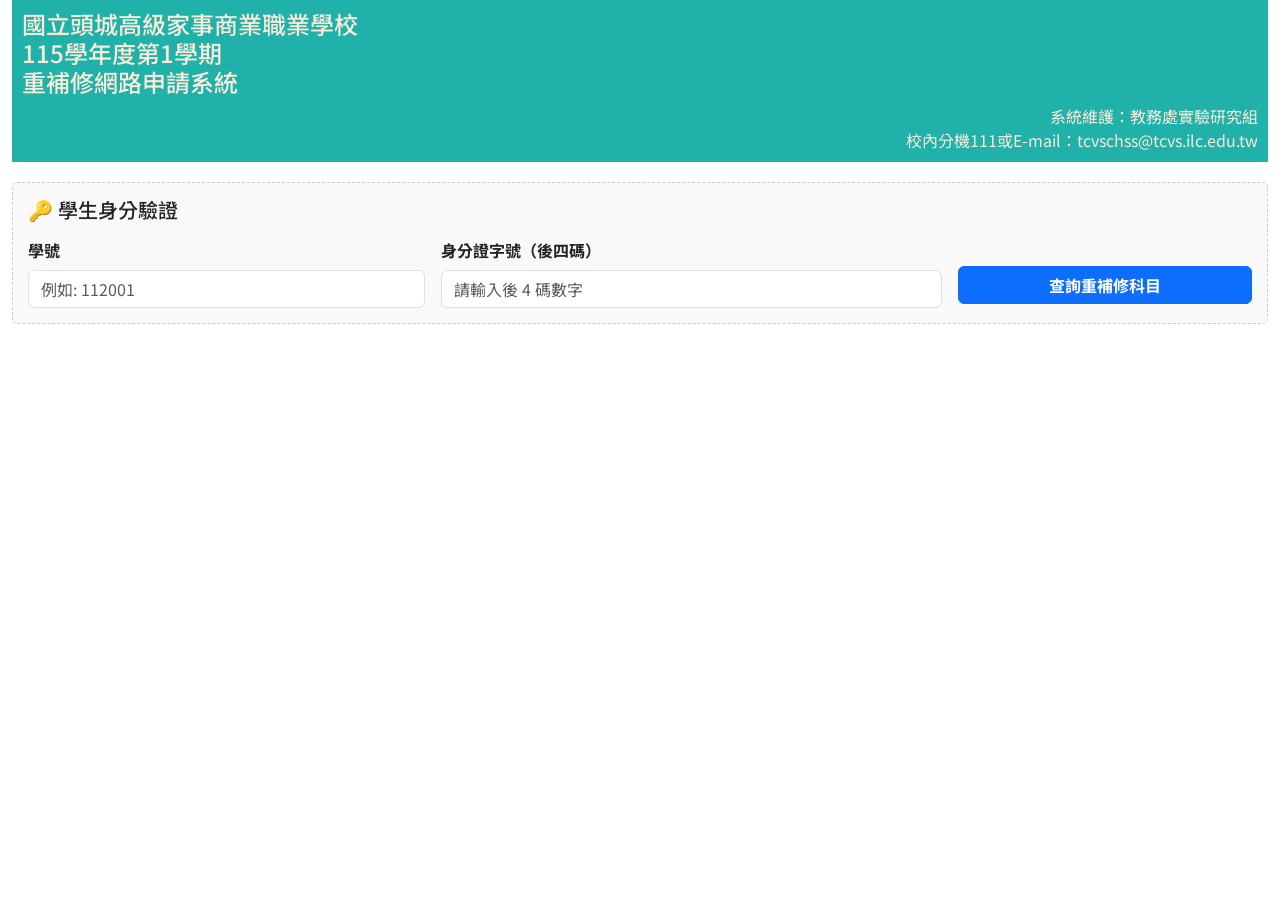
<file: course-retake/student.html>
<!DOCTYPE html>
<html lang="zh-Hant">
<head>
<meta charset="utf-8">
<meta name="viewport" content="width=device-width, initial-scale=1">
<title>國立頭城家商 — 重補修網路申請系統</title>
<link href="https://cdn.jsdelivr.net/npm/bootstrap@5.2.1/dist/css/bootstrap.min.css" rel="stylesheet">
<script src="https://cdn.jsdelivr.net/npm/bootstrap@5.2.1/dist/js/bootstrap.bundle.min.js"></script>

<link rel="preconnect" href="https://fonts.googleapis.com">
<link rel="preconnect" href="https://fonts.gstatic.com" crossorigin>
<link href="https://fonts.googleapis.com/css2?family=Noto+Sans+TC:wght=500&display=swap" rel="stylesheet">

<style>
*{font-family: 'Noto Sans TC', sans-serif;}
.header{
  color:AntiqueWhite;
  background-color:LightSeaGreen;
  padding: 10px;
}
.work-zone {
  margin-top: 20px;
  padding: 15px;
  border: 1px dashed #ccc;
  background-color: #f9f9f9;
  border-radius: 5px;
}
.row-registered {
  background-color: #ffff00 !important;
  color: #ff0000 !important;
}
#loading-overlay {
  position: fixed;
  top: 0; left: 0; width: 100%; height: 100%;
  background: rgba(255, 255, 255, 0.8);
  z-index: 9999;
  display: flex;
  justify-content: center;
  align-items: center;
}
</style>
</head>

<body>

  <!-- 全畫面處理中遮罩 -->
  <div id="loading-overlay" class="d-none">
    <div class="text-center">
      <div class="spinner-border text-primary" role="status" style="width: 3rem; height: 3rem;"></div>
      <div class="mt-2 fw-bold text-secondary">系統處理中，請稍候...</div>
    </div>
  </div>

<div class="container-fluid">
  
  <div class="header">
    <h4>國立頭城高級家事商業職業學校<BR>115學年度第1學期<BR>重補修網路申請系統</h4>
    <div style="text-align: right;">系統維護：教務處實驗研究組<BR>校內分機111或E-mail：tcvschss@tcvs.ilc.edu.tw</div>
  </div>
  
  <!-- 錯誤/提示訊息區 -->
  <div id="no-data-msg" class="alert alert-warning d-none fw-bold text-center my-3"></div>

  <!-- 1. 學生身分驗證區 -->
  <div name="loginarea" class="work-zone">
    <h5>🔑 學生身分驗證</h5>
    <form id="login-form" onsubmit="event.preventDefault(); fetchStudentData();" class="mt-3">
      <div class="row g-3 align-items-center">
        <div class="col-md-4">
          <label for="student-id" class="form-label fw-bold">學號</label>
          <input type="text" class="form-control" id="student-id" placeholder="例如: 112001" required>
        </div>
        <div class="col-md-5">
          <label for="id-card-4" class="form-label fw-bold">身分證字號（後四碼）</label>
          <input type="password" class="form-control" id="id-card-4" maxlength="4" placeholder="請輸入後 4 碼數字" required>
        </div>
        <div class="col-md-3 pt-md-4">
          <button type="submit" id="btnQuery" class="btn btn-primary w-100 fw-bold">查詢重補修科目</button>
        </div>
      </div>
    </form>
  </div>

  <!-- 2. 學生基本資料區 -->
  <div id="student-info-block" class="work-zone d-none">
    <h5>👤 學生基本資料</h5>
    <div class="row g-3 text-dark mt-2 ps-1">
      <div class="col-6 col-sm-3"><strong>學號：</strong><span id="info-id">-</span></div>
      <div class="col-6 col-sm-3"><strong>姓名：</strong><span id="info-name">-</span></div>
      <div class="col-6 col-sm-3"><strong>班級：</strong><span id="info-class">-</span></div>
      <div class="col-6 col-sm-3"><strong>座號：</strong><span id="info-seat">-</span></div>
    </div>
  </div>

  <!-- 3. 可重補修科目表 -->
  <div id="course-table-block" class="work-zone d-none">
    <div class="d-flex justify-content-between align-items-center flex-wrap g-2">
      <h5 class="m-0">📚 可重補修科目清單</h5>
      <span id="application-notice" class="badge bg-secondary p-2">提示：勾選即可加選，取消勾選即為退選</span>
    </div>

    <div class="table-responsive mt-3 bg-white p-3 border rounded">
      <table class="table table-bordered align-middle m-0" id="course-table">
        <thead class="table-light text-secondary" id="course-thead">
          <!-- 系統依是否開放申請動態生成表頭 -->
        </thead>
        <tbody id="course-tbody">
          <!-- 系統動態生成 -->
        </tbody>
      </table>
    </div>

    <!-- 將整個送出登記的區塊加上 id="submit-block" -->
    <div id="submit-block" class="d-flex justify-content-between align-items-center mt-4 border-top pt-3 flex-wrap g-2">
      <div class="text-secondary small fw-bold">
        ※ 送出異動後，系統會自動同步至申請名冊，並發送明細信至您的信箱。
      </div>
      <button type="button" id="btnSubmit" class="btn btn-success px-4 fw-bold shadow-sm" onclick="submitRegData()">
        💾 確認並送出異動登記
      </button>
    </div>
  </div>

</div>

<script>
  const WEB_APP_URL = "https://script.google.com/macros/s/AKfycbz1viSsMr-yLhx146zzonHCKl4Qdp-YD6c98GcZpTqgh_6zpSixejNuQHnZMfmMq6R0Sw/exec";

  let globalStudentInfo = null;
  let globalOriginalCourses = [];

  function toggleLoading(show) {
    const overlay = document.getElementById("loading-overlay");
    if (show) overlay.classList.remove("d-none");
    else overlay.classList.add("d-none");
  }

  function fetchStudentData() {
    const studentId = document.getElementById("student-id").value.trim();
    const idCard4 = document.getElementById("id-card-4").value.trim();
    const msgDiv = document.getElementById("no-data-msg");
    const btnQuery = document.getElementById("btnQuery");

    if (!studentId || !idCard4) return;

    msgDiv.classList.add("d-none");
    document.getElementById("student-info-block").classList.add("d-none");
    document.getElementById("course-table-block").classList.add("d-none");

    btnQuery.disabled = true;
    toggleLoading(true);

    fetch(WEB_APP_URL, {
      method: "POST",
      body: JSON.stringify({
        action: "getStudentData",
        studentId: studentId,
        idCard4: idCard4
      }),
      headers: {
        "Content-Type": "text/plain;charset=utf-8"
      }
    })
    .then(response => {
      if (!response.ok) throw new Error("網路連線回應異常");
      return response.json();
    })
    .then(data => {
      toggleLoading(false);
      btnQuery.disabled = false;
      
      if (data.success) {
        if (data.isEmpty) {
          msgDiv.innerText = data.msg || "沒有可重補修的科目。";
          msgDiv.className = "alert alert-warning fw-bold text-center my-3";
          msgDiv.classList.remove("d-none");
          return;
        }

        globalStudentInfo = data.studentInfo;
        globalOriginalCourses = data.courseList;

        document.getElementById("info-class").innerText = data.studentInfo.className;
        document.getElementById("info-seat").innerText = data.studentInfo.seatNo;
        document.getElementById("info-name").innerText = data.studentInfo.name;
        document.getElementById("info-id").innerText = data.studentInfo.id;
        document.getElementById("student-info-block").classList.remove("d-none");

        // 控制提示文字與底部送出區塊
        const noticeEl = document.getElementById("application-notice");
        const submitBlockEl = document.getElementById("submit-block");

        if (data.isOpen) {
          noticeEl.innerText = "提示：勾選即可加選，取消勾選即為退選";
          submitBlockEl.classList.remove("d-none");
        } else {
          noticeEl.innerText = "已超過申請時間，僅顯示已申請科目與開班狀況";
          submitBlockEl.classList.add("d-none");
        }

        renderCourseTable(data.courseList, data.isOpen);
        document.getElementById("course-table-block").classList.remove("d-none");
      } else {
        msgDiv.innerText = data.msg;
        msgDiv.className = "alert alert-danger fw-bold text-center my-3";
        msgDiv.classList.remove("d-none");
      }
    })
    .catch(err => {
      toggleLoading(false);
      btnQuery.disabled = false;
      msgDiv.innerText = "系統連線錯誤：" + err.message + "，請稍後再試或洽實驗研究組（電子郵件：tcvschss@tcvs.ilc.edu.tw）。";
      msgDiv.className = "alert alert-danger fw-bold text-center my-3";
      msgDiv.classList.remove("d-none");
      console.error(err);
    });
  }

function renderCourseTable(courses, isOpen) {
    const thead = document.getElementById("course-thead");
    const tbody = document.getElementById("course-tbody");
    tbody.innerHTML = "";

    // ⭐ 狀況一：已超過申請時間，顯示「申請」工作表的科目、學分、科目狀態、班次
    if (!isOpen) {
      thead.innerHTML = `
        <tr>
          <th>科目</th>
          <th class="text-center">學分</th>
          <th class="text-center">科目狀態</th>
          <th class="text-center">班次</th>
        </tr>
      `;

      courses.forEach(course => {
        const tr = document.createElement("tr");
        const batchText = (course.batch && String(course.batch).trim() !== "") 
          ? String(course.batch).trim() 
          : "未開班";
        const batchHtml = batchText === "未開班"
          ? `<span class="badge bg-warning text-dark">未開班</span>`
          : `<span class="fw-bold text-primary">${batchText}</span>`;

        tr.innerHTML = `
          <td class="fw-bold">${course.subject}</td>
          <td class="text-center">${course.credit}</td>
          <td class="text-center">
            <span class="badge bg-secondary status-badge">${course.status}</span>
          </td>
          <td class="text-center">${batchHtml}</td>
        `;
        tbody.appendChild(tr);
      });
      return;
    }

    // ⭐ 狀況二：在申請時間內，維持原本的可選修科目清單表格
    thead.innerHTML = `
      <tr>
        <th id="th-select" style="width: 70px;" class="text-center">選取</th>
        <th>年級/學期</th>
        <th>科目名稱</th>
        <th class="text-center">學分</th>
        <th class="text-center">科目狀態</th>
        <th class="text-center">目前申請狀況</th>
      </tr>
    `;

    courses.forEach((course, index) => {
      const mainStatus = String(course.status).trim(); 
      const subjectName = String(course.subject).trim();

      // 核心條件：如果狀態是「補修」，且名稱包含「原住民族語文」或「客語文」，則不渲染該列資料
      if (mainStatus === "補修" && (subjectName.includes("原住民族語文") || subjectName.includes("客語文"))) {
        return;
      }

      const tr = document.createElement("tr");
      const isRegistered = course.reg === "已登記";
      if (isRegistered) {
        tr.className = "row-registered";
      }

      const checkedAttr = isRegistered ? "checked" : "";
      let statusDisplayHtml = "";
      const checkGet = String(course.get).trim();

      if (checkGet === "是-Y") {
        statusDisplayHtml = `
          <span class="badge bg-secondary status-badge me-2">重修</span>
          <span class="text-danger fw-bold small">已取得學分</span>
        `;
      } else {
        statusDisplayHtml = `<span class="badge bg-secondary status-badge">${mainStatus}</span>`;
      }

      tr.innerHTML = `
        <td class="text-center">
          <input type="checkbox" class="form-check-input course-checkbox" 
                 data-index="${index}" ${checkedAttr} style="transform: scale(1.2); cursor: pointer;">
        </td>
        <td>${course.grade} / ${course.semester}學期</td>
        <td class="fw-bold">${course.subject}</td>
        <td class="text-center">${course.credit}</td>
        <td class="text-center">
          ${statusDisplayHtml}
        </td>
        <td class="text-center fw-bold text-nowrap" id="status-text-${index}">
          ${isRegistered ? "★ 已登記申請" : "—"}
        </td>
      `;
      tbody.appendChild(tr);
    });

    document.querySelectorAll(".course-checkbox").forEach(chk => {
      chk.addEventListener("change", function() {
        const idx = this.getAttribute("data-index");
        const targetTr = this.closest("tr");
        const statusTd = document.getElementById(`status-text-${idx}`);
        const originalReg = courses[idx].reg === "已登記";

        if (this.checked) {
          targetTr.classList.add("row-registered");
          statusTd.innerText = originalReg ? "★ 已登記申請" : "＋ 本次待加選";
        } else {
          targetTr.classList.remove("row-registered");
          statusTd.innerText = originalReg ? "－ 本次待退選" : "—";
        }
      });
    });
  }

function submitRegData() {
    if (!globalStudentInfo || globalOriginalCourses.length === 0) return;

    let addedCourses = [];
    let removedCourses = [];
    let currentTotalSelected = 0;

    const checkboxes = document.querySelectorAll(".course-checkbox");
    checkboxes.forEach(chk => {
      const idx = parseInt(chk.getAttribute("data-index"), 10);
      const course = globalOriginalCourses[idx];
      const isOriginallyChecked = course.reg === "已登記";
      const isCurrentlyChecked = chk.checked;

      if (isCurrentlyChecked) {
        currentTotalSelected++;
      }

      if (isCurrentlyChecked && !isOriginallyChecked) {
        addedCourses.push(course);
      } else if (!isCurrentlyChecked && isOriginallyChecked) {
        removedCourses.push(course);
      }
    });

    if (addedCourses.length === 0 && removedCourses.length === 0) {
      alert("您目前的勾選狀態，未有任何異動，無須提交。");
      return;
    }

    const confirmRun = confirm(`您目前共選取了 ${currentTotalSelected} 個科目。\n確認要提交本次的「加選/退選」異動嗎？`);
    if (!confirmRun) return;

    const btnSubmit = document.getElementById("btnSubmit");
    btnSubmit.disabled = true;
    toggleLoading(true);

    fetch(WEB_APP_URL, {
      method: "POST",
      body: JSON.stringify({
        action: "submitRegistration",
        studentInfo: globalStudentInfo,
        addedCourses: addedCourses,
        removedCourses: removedCourses
      }),
      headers: {
        "Content-Type": "text/plain;charset=utf-8"
      }
    })
    .then(response => {
      if (!response.ok) throw new Error("網路連線回應異常");
      return response.json();
    })
    .then(res => {
      toggleLoading(false);
      btnSubmit.disabled = false;
      if (res.success) {
        alert("異動更新成功！異動明細已同步發送至您的學校信箱。");
        fetchStudentData(); 
      } else {
        alert("更新失敗：" + res.msg + "\n請洽教務處實驗研究組（電子郵件：tcvschss@tcvs.ilc.edu.tw）。");
      }
    })
    .catch(err => {
      toggleLoading(false);
      btnSubmit.disabled = false;
      alert("提交時發生連線錯誤：" + err.message + "\n請檢查網路連接，或洽教務處實驗研究組。");
      console.error(err);
    });
  }
</script>
</body>
</html>
</file>
